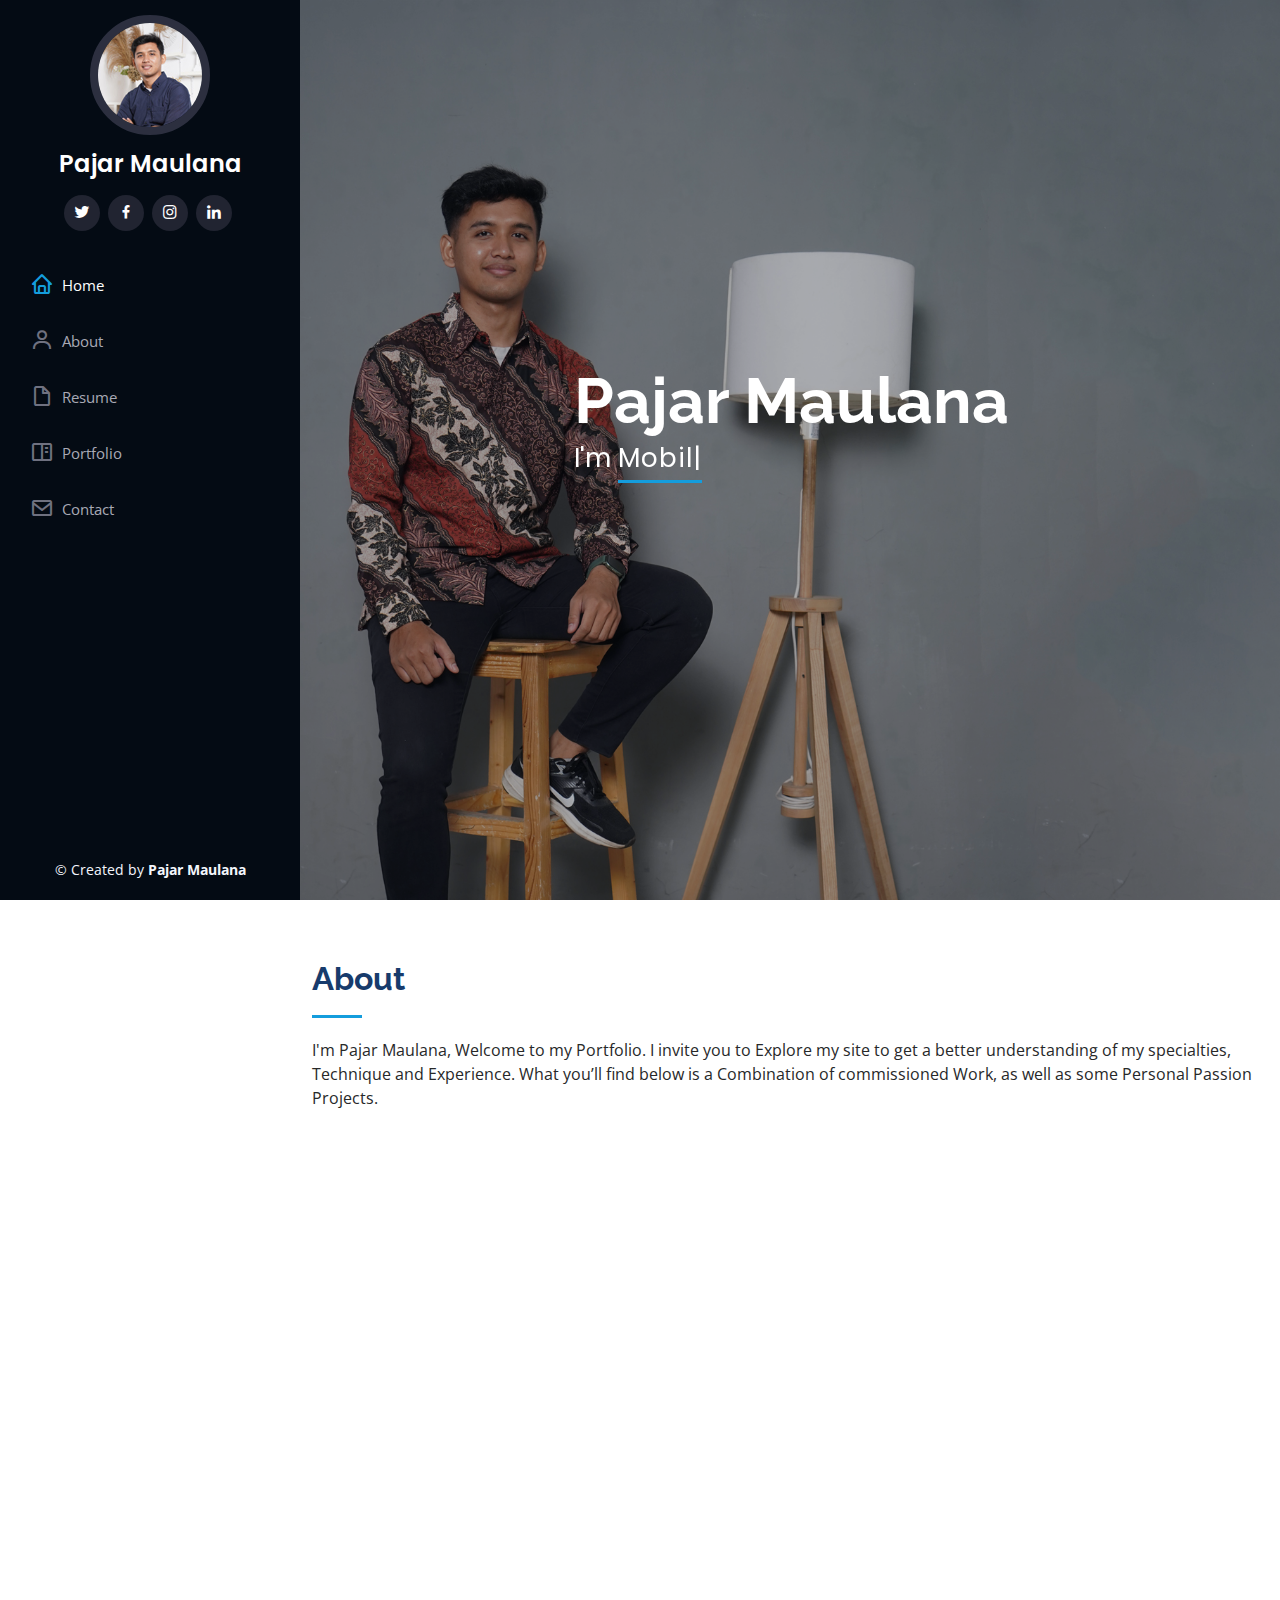
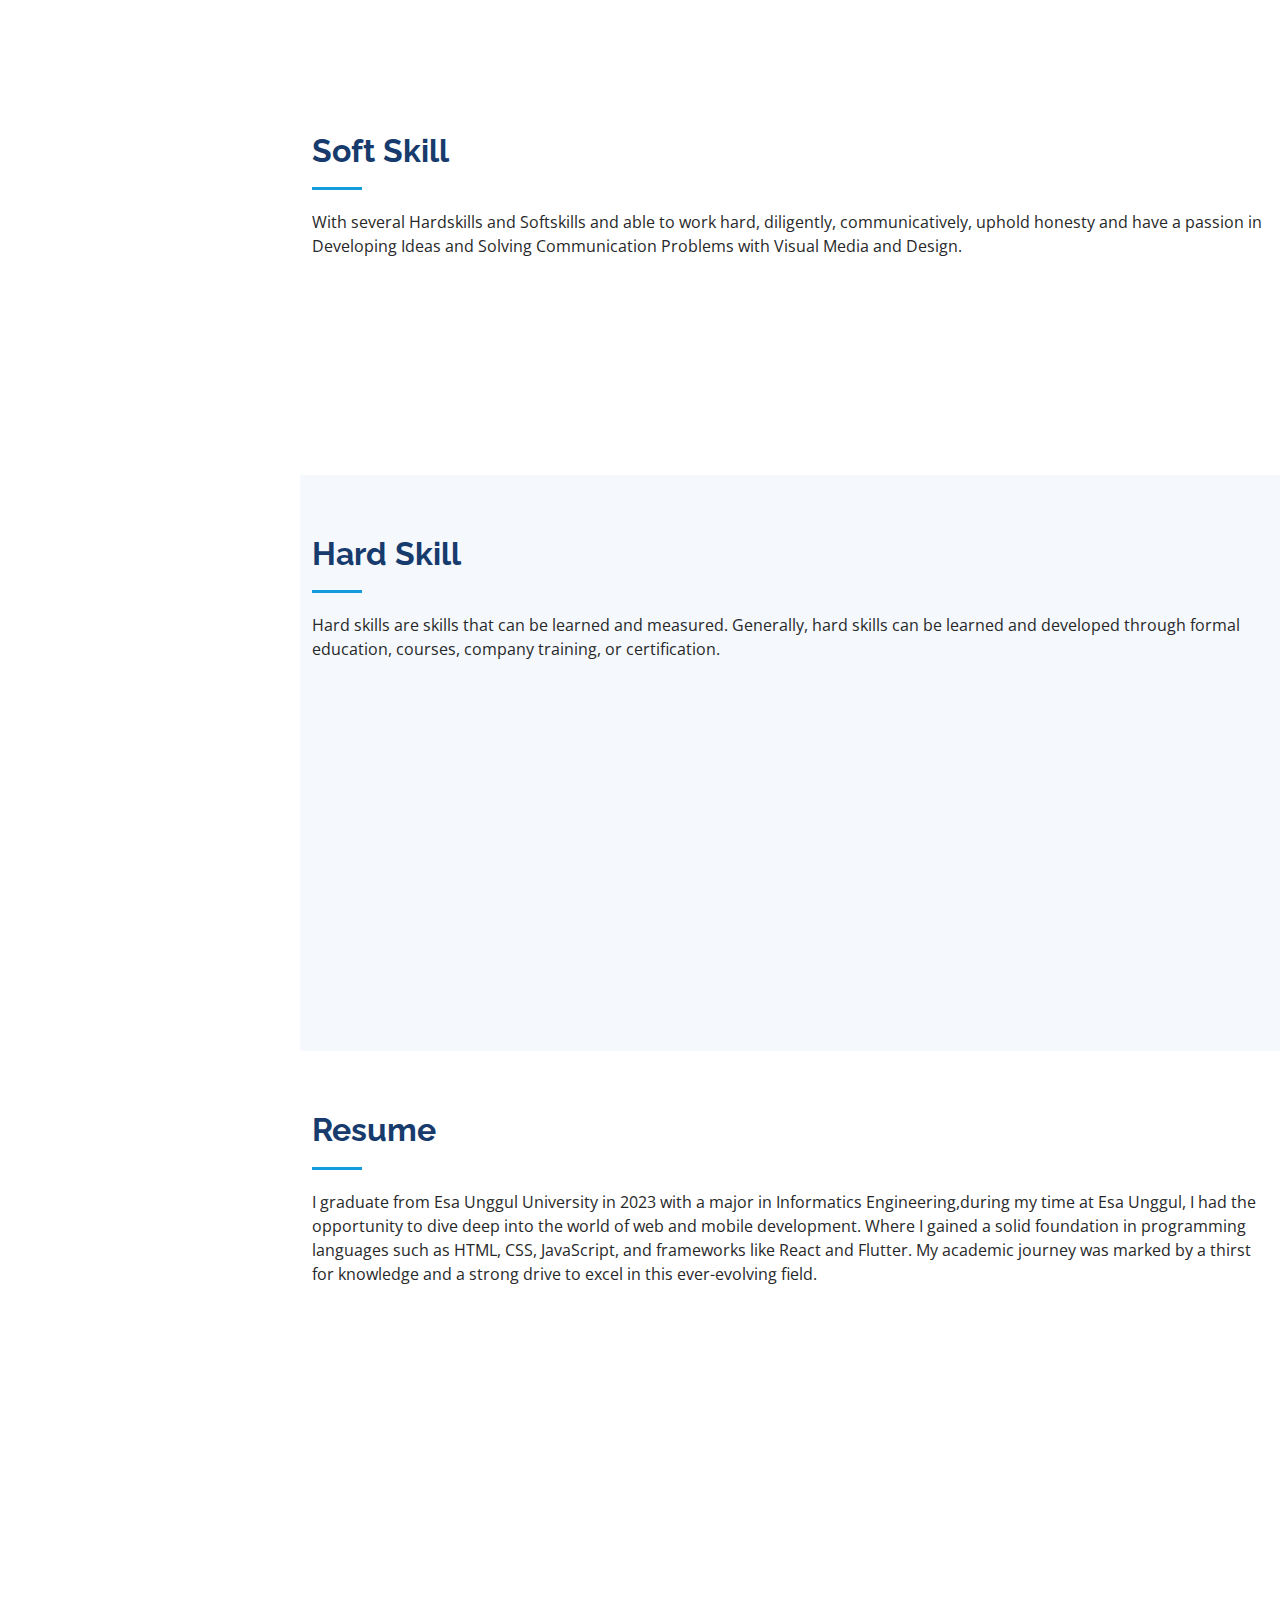
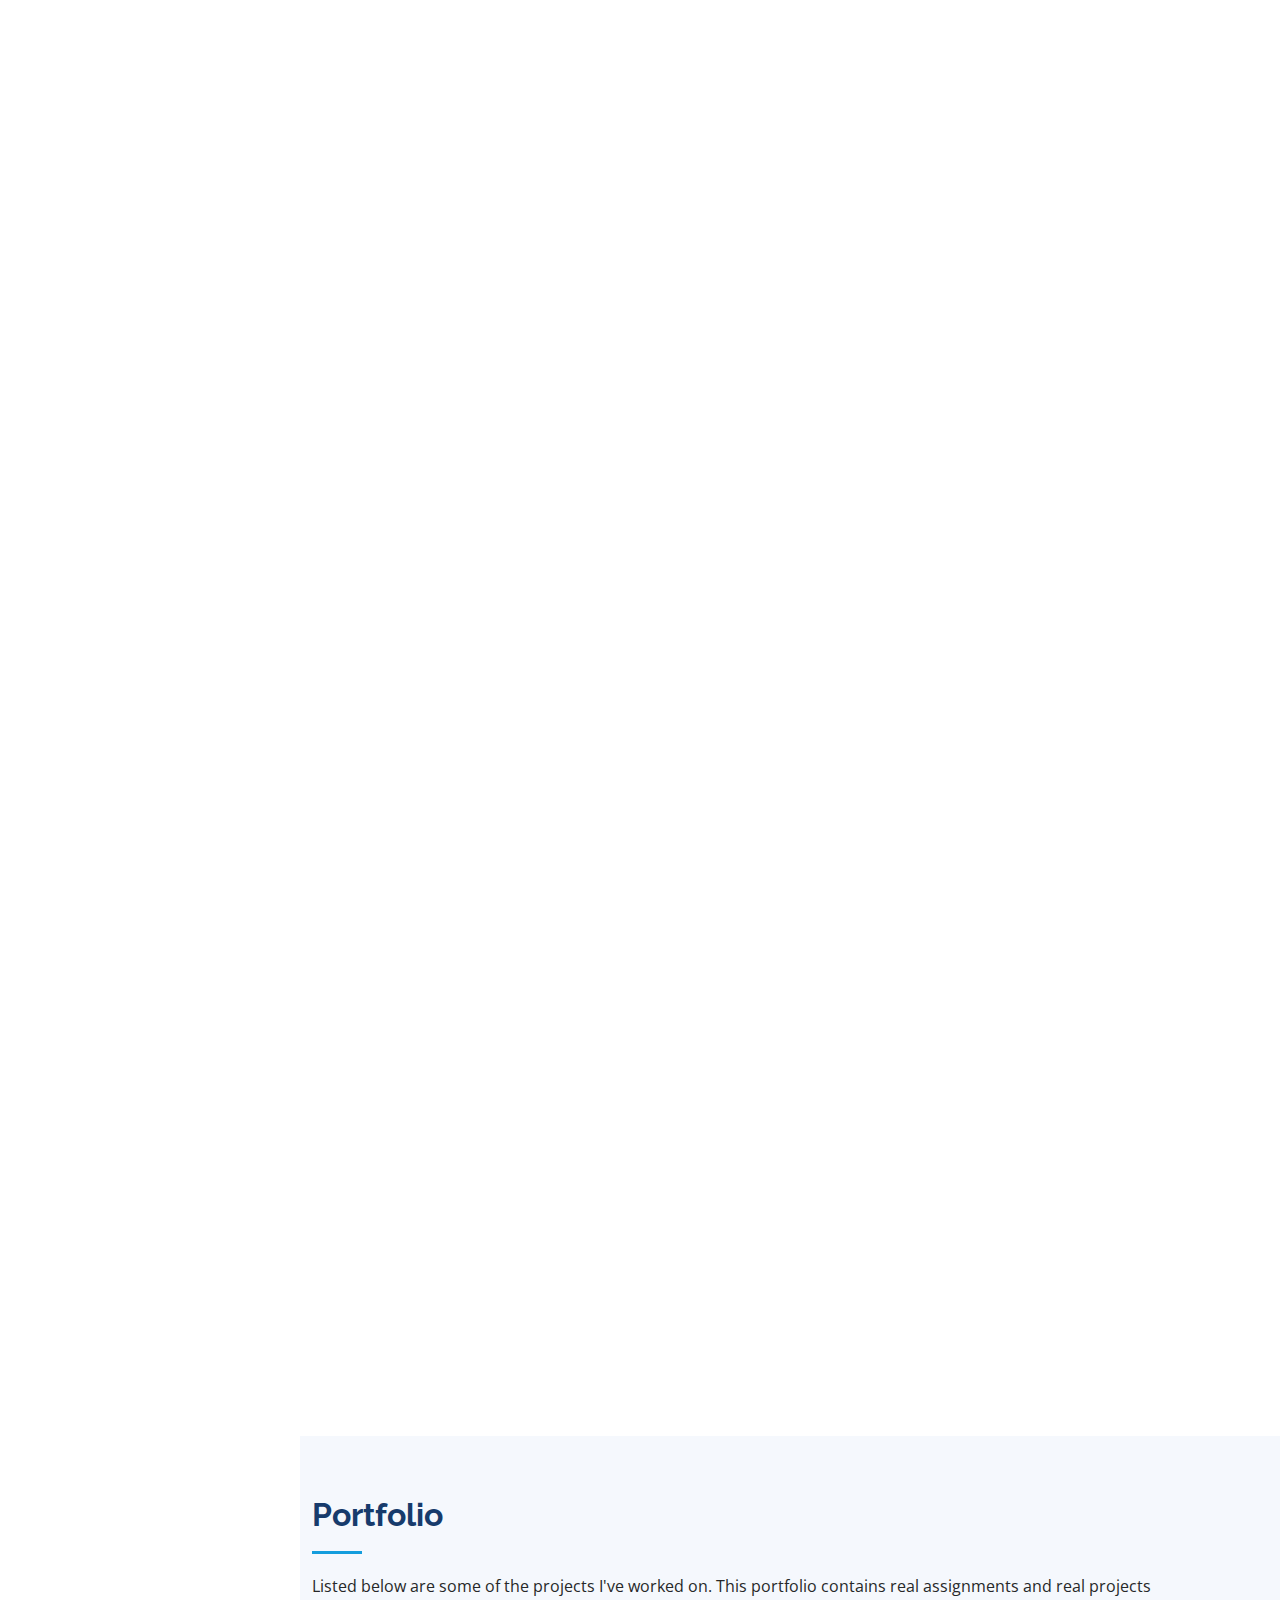
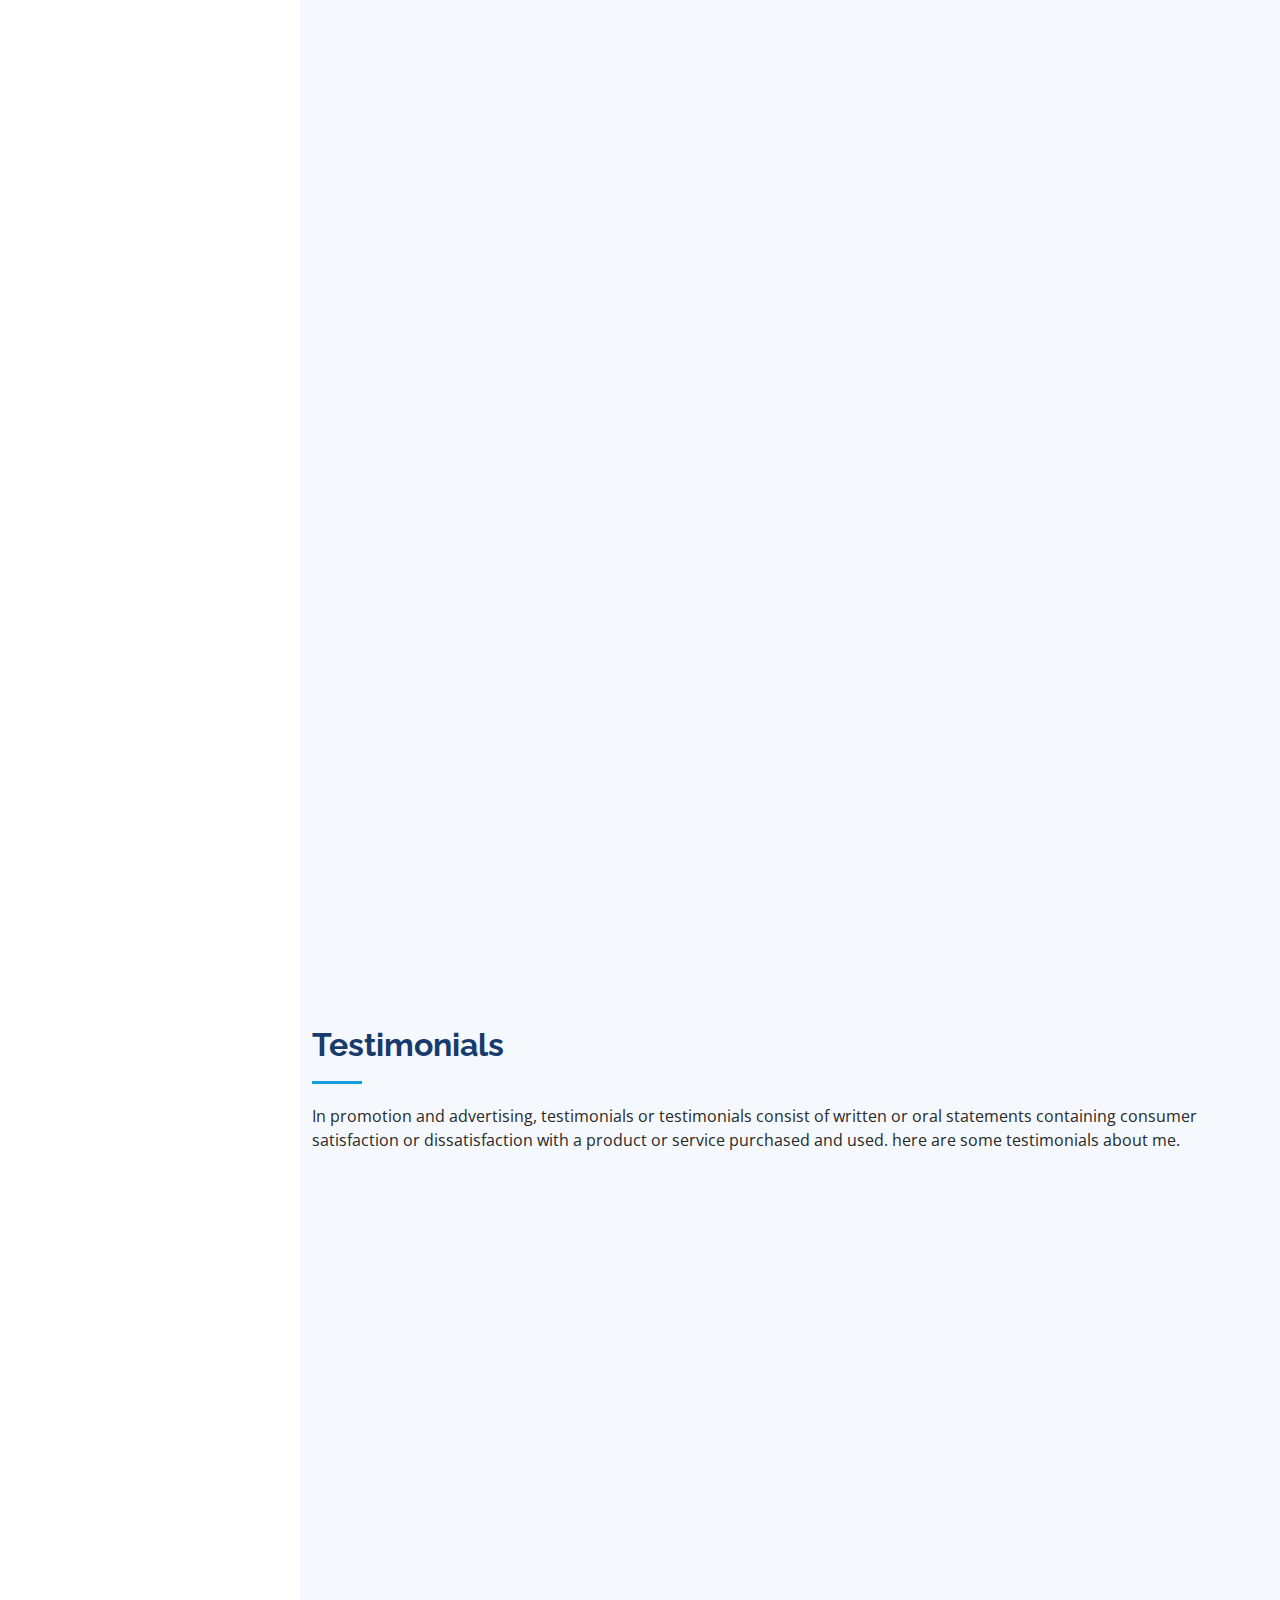
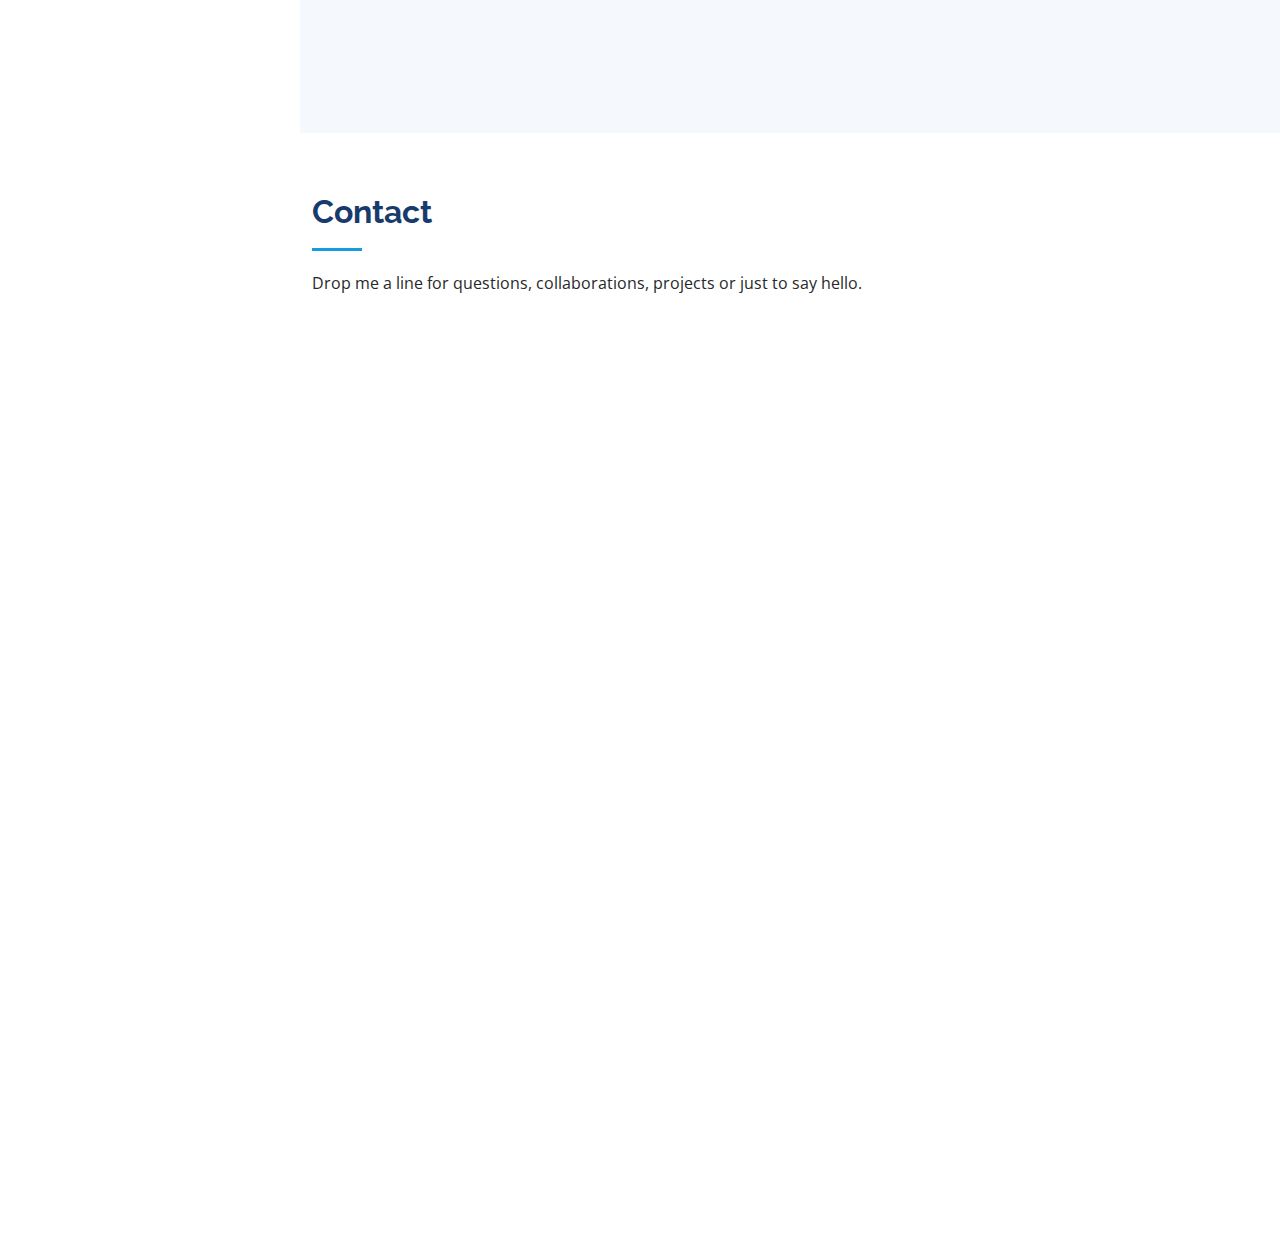
<file: index.html>
<!DOCTYPE html>
<html lang="en">

<head>
  <meta charset="utf-8">
  <meta content="width=device-width, initial-scale=1.0" name="viewport">

  <title>My Portfolio</title>
  <meta content="" name="description">
  <meta content="" name="keywords">

  <!-- Favicons -->
  <link href="assets/img/favicon.png" rel="icon">
  <link href="assets/img/apple-touch-icon.png" rel="apple-touch-icon">

  <!-- Google Fonts -->
  <link
    href="https://fonts.googleapis.com/css?family=Open+Sans:300,300i,400,400i,600,600i,700,700i|Raleway:300,300i,400,400i,500,500i,600,600i,700,700i|Poppins:300,300i,400,400i,500,500i,600,600i,700,700i"
    rel="stylesheet">

  <!-- Vendor CSS Files -->
  <link href="assets/vendor/aos/aos.css" rel="stylesheet">
  <link href="assets/vendor/bootstrap/css/bootstrap.min.css" rel="stylesheet">
  <link href="assets/vendor/bootstrap-icons/bootstrap-icons.css" rel="stylesheet">
  <link href="assets/vendor/boxicons/css/boxicons.min.css" rel="stylesheet">
  <link href="assets/vendor/glightbox/css/glightbox.min.css" rel="stylesheet">
  <link href="assets/vendor/swiper/swiper-bundle.min.css" rel="stylesheet">

  <!-- Template Main CSS File -->
  <link href="assets/css/style.css" rel="stylesheet">

  <!-- =======================================================
  * Template Name: iPortfolio - v3.8.1
  * Template URL: https://bootstrapmade.com/iportfolio-bootstrap-portfolio-websites-template/
  * Author: BootstrapMade.com
  * License: https://bootstrapmade.com/license/
  ======================================================== -->
</head>

<body>

  <!-- ======= Mobile nav toggle button ======= -->
  <i class="bi bi-list mobile-nav-toggle d-xl-none"></i>

  <!-- ======= Header ======= -->
  <header id="header">
    <div class="d-flex flex-column">

      <div class="profile">
        <img src="assets/img/pp.jpg" alt="" class="img-fluid rounded-circle">
        <h1 class="text-light"><a href="index.html">Pajar Maulana</a></h1>
        <div class="social-links mt-3 text-center">
          <a href="https://twitter.com/FajarMaulana19_?s=08" class="twitter"><i class="bx bxl-twitter"></i></a>
          <a href="https://www.facebook.com/fajar.maulana190" class="facebook"><i class="bx bxl-facebook"></i></a>
          <a href="https://www.instagram.com/fajarmaulanaa._" class="instagram"><i class="bx bxl-instagram"></i></a>
          <a href="https://www.linkedin.com/in/fajar-maulana-2773b8246" class="linkedin"><i
              class="bx bxl-linkedin"></i></a>
        </div>
      </div>

      <nav id="navbar" class="nav-menu navbar">
        <ul>
          <li><a href="#hero" class="nav-link scrollto active"><i class="bx bx-home"></i> <span>Home</span></a></li>
          <li><a href="#about" class="nav-link scrollto"><i class="bx bx-user"></i> <span>About</span></a></li>
          <li><a href="#resume" class="nav-link scrollto"><i class="bx bx-file-blank"></i> <span>Resume</span></a></li>
          <li><a href="#portfolio" class="nav-link scrollto"><i class="bx bx-book-content"></i>
              <span>Portfolio</span></a></li>
          <!--  <li><a href="#services" class="nav-link scrollto"><i class="bx bx-server"></i> <span>Services</span></a></li> -->
          <li><a href="#contact" class="nav-link scrollto"><i class="bx bx-envelope"></i> <span>Contact</span></a></li>
        </ul>
      </nav><!-- .nav-menu -->
    </div>
  </header><!-- End Header -->

  <!-- ======= Hero Section ======= -->
  <section id="hero" class="d-flex flex-column justify-content-center align-items-center">
    <div class="hero-container" data-aos="fade-in">
      <h1>Pajar Maulana</h1>
      <p>I'm <span class="typed" data-typed-items="Mobile Developer, Front End Developer"></span></p>
    </div>
  </section><!-- End Hero -->

  <main id="main">

    <!-- ======= About Section ======= -->
    <section id="about" class="about">
      <div class="container">

        <div class="section-title">
          <h2>About</h2>
          <p>I'm Pajar Maulana, Welcome to my Portfolio.
            I invite you to Explore my site to get a better understanding of my specialties, Technique and Experience.
            What you’ll find below is a Combination of commissioned Work, as well as some Personal Passion Projects.</p>
        </div>

        <div class="row">
          <div class="col-lg-4" data-aos="fade-right">
            <img src="assets/img/profile.jpg" class="img-fluid" alt="">
          </div>
          <div class="col-lg-8 pt-4 pt-lg-0 content" data-aos="fade-left">
            <h3>Mobile Developer &amp; Front End Developer.</h3>
            <p class="fst-italic">
              I am a person who has a high enthusiasm for work, has good communication and is quick to learn new things.
              I really like challenges and I have a passion for Mobile Programming using Flutter Framework also Front
              End Web Development.
            </p>
            <div class="row">
              <div class="col-lg-6">
                <ul>
                  <li><i class="bi bi-chevron-right"></i> <strong>Birthday:</strong> <span>19 June 2001</span></li>
                  <li><i class="bi bi-chevron-right"></i> <strong>Website:</strong>
                    <span>https://fajarmaulanaaa.github.io</span>
                  </li>
                  <li><i class="bi bi-chevron-right"></i> <strong>Phone:</strong> <span>+62 85718439371</span></li>
                  <li><i class="bi bi-chevron-right"></i> <strong>City:</strong> <span>South Tangerang City</span></li>
                </ul>
              </div>
              <div class="col-lg-6">
                <ul>
                  <li><i class="bi bi-chevron-right"></i> <strong>Age:</strong> <span>23</span></li>
                  <li><i class="bi bi-chevron-right"></i> <strong>Degree:</strong> <span>Bachelor's Degree Informatics
                      Engineering.  Grade: 3.82</span></li>
                  <li><i class="bi bi-chevron-right"></i> <strong>Email:</strong> <span>maulana19739@gmail.com</span>
                  </li>
                  <li><i class="bi bi-chevron-right"></i> <strong>Freelance:</strong> <span>Available</span></li>
                </ul>
              </div>
            </div>
            <p>
              Throughout my studies, I've had the great fortune to work on some truly inspiring projects, while meeting
              many influential and creative individuals along the way. I believe in working together to create a whole
              that is greater than the sum of its parts. For more information about my experience, portfolio, or how we
              can collaborate on an upcoming project, contact today.
            </p>
          </div>
        </div>

      </div>
    </section><!-- End About Section -->

    <!-- ======= Facts Section ======= -->
    <section id="facts" class="facts">
      <div class="container">

        <div class="section-title">
          <h2>Soft Skill</h2>
          <p>With several Hardskills and Softskills and able to work hard, diligently, communicatively, uphold honesty
            and have a passion in Developing Ideas and Solving Communication Problems with Visual Media and Design.</p>
        </div>

        <div class="row no-gutters">

          <div class="col-lg-3 col-md-6 d-md-flex align-items-md-stretch" data-aos="fade-up">
            <div class="count-box">
              <i class="bi bi-emoji-smile"></i>
              <span data-purecounter-start="0" data-purecounter-end="80" data-purecounter-duration="1"
                class="purecounter"></span>
              <p><strong>Growht Mindset</strong></p>
            </div>
          </div>

          <div class="col-lg-3 col-md-6 d-md-flex align-items-md-stretch" data-aos="fade-up" data-aos-delay="100">
            <div class="count-box">
              <i class="bi bi-journal-richtext"></i>
              <span data-purecounter-start="0" data-purecounter-end="85" data-purecounter-duration="1"
                class="purecounter"></span>
              <p><strong>Problem Solving</strong></p>
            </div>
          </div>

          <div class="col-lg-3 col-md-6 d-md-flex align-items-md-stretch" data-aos="fade-up" data-aos-delay="200">
            <div class="count-box">
              <i class="bi bi-headset"></i>
              <span data-purecounter-start="0" data-purecounter-end="90" data-purecounter-duration="1"
                class="purecounter"></span>
              <p><strong>Hard Workers</strong></p>
            </div>
          </div>

          <div class="col-lg-3 col-md-6 d-md-flex align-items-md-stretch" data-aos="fade-up" data-aos-delay="300">
            <div class="count-box">
              <i class="bi bi-people"></i>
              <span data-purecounter-start="0" data-purecounter-end="80" data-purecounter-duration="1"
                class="purecounter"></span>
              <p><strong>Communication</strong></p>
            </div>
          </div>

        </div>

      </div>
    </section><!-- End Facts Section -->

    <!-- ======= Skills Section ======= -->
    <section id="skills" class="skills section-bg">
      <div class="container">

        <div class="section-title">
          <h2>Hard Skill</h2>
          <p>Hard skills are skills that can be learned and measured. Generally, hard skills can be learned and
            developed through formal education, courses, company training, or certification.</p>
        </div>

        <div class="row skills-content">

          <div class="col-lg-6" data-aos="fade-up">
            <div class="progress">
              <span class="skill">Flutter <i class="val">85%</i></span>
              <div class="progress-bar-wrap">
                <div class="progress-bar" role="progressbar" aria-valuenow="80" aria-valuemin="0" aria-valuemax="100">
                </div>
              </div>
            </div>
            <div class="progress">
              <span class="skill">Next JS <i class="val">75%</i></span>
              <div class="progress-bar-wrap">
                <div class="progress-bar" role="progressbar" aria-valuenow="80" aria-valuemin="0" aria-valuemax="100">
                </div>
              </div>
            </div>

            <div class="progress">
              <span class="skill">HTML <i class="val">80%</i></span>
              <div class="progress-bar-wrap">
                <div class="progress-bar" role="progressbar" aria-valuenow="80" aria-valuemin="0" aria-valuemax="100">
                </div>
              </div>
            </div>

            <div class="progress">
              <span class="skill">CSS <i class="val">80%</i></span>
              <div class="progress-bar-wrap">
                <div class="progress-bar" role="progressbar" aria-valuenow="80" aria-valuemin="0" aria-valuemax="100">
                </div>
              </div>
            </div>

            <div class="progress">
              <span class="skill">Kotlin <i class="val">75%</i></span>
              <div class="progress-bar-wrap">
                <div class="progress-bar" role="progressbar" aria-valuenow="70" aria-valuemin="0" aria-valuemax="100">
                </div>
              </div>
            </div>

          </div>

          <div class="col-lg-6" data-aos="fade-up" data-aos-delay="100">

            <div class="progress">
              <span class="skill">PHP <i class="val">75%</i></span>
              <div class="progress-bar-wrap">
                <div class="progress-bar" role="progressbar" aria-valuenow="75" aria-valuemin="0" aria-valuemax="100">
                </div>
              </div>
            </div>

            <div class="progress">
              <span class="skill">Firebase <i class="val">80%</i></span>
              <div class="progress-bar-wrap">
                <div class="progress-bar" role="progressbar" aria-valuenow="80" aria-valuemin="0" aria-valuemax="100">
                </div>
              </div>
            </div>

            <div class="progress">
              <span class="skill">Consume API <i class="val">80%</i></span>
              <div class="progress-bar-wrap">
                <div class="progress-bar" role="progressbar" aria-valuenow="80" aria-valuemin="0" aria-valuemax="100">
                </div>
              </div>
            </div>

          </div>

        </div>

      </div>
    </section><!-- End Skills Section -->

    <!-- ======= Resume Section ======= -->
    <section id="resume" class="resume">
      <div class="container">

        <div class="section-title">
          <h2>Resume</h2>
          <p>I graduate from Esa Unggul University in 2023 with a major in Informatics Engineering,during my time at Esa
            Unggul, I had the opportunity to dive deep into the world of web and mobile development. Where I gained a
            solid foundation in programming languages such as HTML, CSS, JavaScript, and frameworks like React and
            Flutter. My academic journey was marked by a thirst for knowledge and a strong drive to excel in this
            ever-evolving field.</p>
        </div>

        <div class="row">
          <div class="col-lg-6" data-aos="fade-up">
            <h3 class="resume-title">Sumary</h3>
            <div class="resume-item pb-0">
              <h4>Pajar Maulana</h4>
              <p><em>Adept at bringing all team members together to reach a common goal on time and under budget.
                  Conceptualizing app solutions with the latest technology, design theory, and a large dose of
                  creativity. Committed to viable and easily functional app solutions for clients.</em></p>
              <ul>
                <li>Pondok Jagung, North Serpong, South Tangerang City</li>
                <li>(+62) 85718439371</li>
                <li>maulana19739@gmail.com</li>
              </ul>
            </div>

            <h3 class="resume-title">Formal Education</h3>
            <div class="resume-item">
              <h4>Bachelor of Informatics Engineering</h4>
              <h5>2019 - 2023</h5>
              <p><em>Esa Unggul University</em></p>
              <p>Graduated in 2023 </p>
            </div>
            <div class="resume-item">
              <h4>Vocational School Degree of Computer and Network Engineering</h4>
              <h5>2016 - 2019</h5>
              <p><em>Yadika 5 Voactional School</em></p>
              <p>Graduated in 2019</p>
            </div>
            <h3 class="resume-title">Non Formal Education</h3>
            <div class="resume-item">
              <h4>Flutter Developer</h4>
              <h5>2023</h5>
              <p><em>Edspert.id</em></p>
              <p>Graduated on February 2023.
              </p>
            </div>
            <div class="resume-item">
              <h4>Android Engineering</h4>
              <h5>2022</h5>
              <p><em>Binar Academy</em></p>
              <p>Graduated on July 25 2022 in studying at the Independent Study Program of Kampus Merdeka Batch 2 2022.
              </p>
            </div>
          </div>
          <div class="col-lg-6" data-aos="fade-up" data-aos-delay="100">
            <h3 class="resume-title">Professional Experience</h3>
            <div class="resume-item">
              <h4>Junior IT Developer </h4>
              <h5>October 2022 - June 2024</h5>
              <p><em>PT Indo Emkay, South Tangerang City </em></p>
              <ul>
                <li>Build company applications using Flutter , Next Js Framework </li>
                <li>Solid knowledge in information system and communication network maintenance, installation,
                  troubleshooting, administrative support, and user management.</li>
              </ul>
            </div>
            <div class="resume-item">
              <h4>
                ICStar Hackathon 2022 Participants </h4>
              <h5>October 2022 - December 2022</h5>
              <p><em>ONE INDONESIA </em></p>
              <ul>
                <li>Build automatic system with Ui Path </li>
               
              </ul>
            </div>
            <div class="resume-item">
              <h4>IT Support </h4>
              <h5>January 2018 - March 2018</h5>
              <p><em>Finel Computer, Jakarta </em></p>
              <ul>
                <li>Installing operating system software and applications such as Windows, Linux, Microsoft Office,
                  Adobe, Corel Draw, and others </li>
                <li>Perform computer assembly and hardware repairs such as keyboards, upgrade RAM, replace hard drives.
                </li>
                <li>Make cross or straight lan network cables and configure wifi networks using Mikrotik Routers.</li>
                <li>Service Computer, Laptop and Printer Repair Services</li>
                <li>Manage online stores at Tokopedia, Shopee, and Bukalapak</li>
              </ul>
            </div>
            <!-- <div class="resume-item">
              <h4>Admin Staff</h4>
              <h5>2019 - 2021</h5>
              <p><em>Hobby Aquarium, South Tangerang City</em></p>
              <ul>
                <li>Developed marketing programs (logos, brochures,infographics, presentations, and advertisements).
                </li>
                <li>Manage E Commerce and Digital Marketing</li>
                <li>Evaluated and Analyzed Performance</li>
                <li>Serving Buyers</li>
              </ul>
            </div> -->
            <h3 class="resume-title">Certificates</h3>
            <div class="resume-item">
              <h4>Flutter Developer </h4>
              <h5>2023</h5>
              <p><em><a href="https://drive.google.com/file/d/1KopT_8p_hCrVrvw-9FWCNCCftsSsV6e8/view?usp=drive_link">Edspert.id
                    </a></em></p>
            </div>
            <div class="resume-item">
              <h4>Android Engineering </h4>
              <h5>2022</h5>
              <p><em><a href="https://drive.google.com/file/d/1hyan_NLLwmoHeeKqiQdmpLjcrov3vy9y/view">Binar
                    Academy</a></em></p>
            </div>
            <div class="resume-item">
              <h4>Cyber Security </h4>
              <h5>2022</h5>
              <p><em><a href="https://drive.google.com/file/d/1Ud6Eqp4SbTwRQzUfPtUU3kwwMWbvl_VE/view?usp=sharing">Coding
                    Studio</a></em></p>
            </div>
            <div class="resume-item">
              <h4>IOT & Technopreneurship </h4>
              <h5>2019</h5>
              <p><em><a href="https://drive.google.com/file/d/13IWZy-ZKmszo6nuzEWHCuRONyMsmsuNZ/view?usp=sharing">Esa
                    Unggul University</a></em></p>
            </div>
            <div class="resume-item">
              <h4>Best Non Academic Graduates </h4>
              <h5>2019</h5>
              <p><em><a href="https://drive.google.com/file/d/1W1x3DXXBlW5HuJQ77fNuQ4u8O-2GaF0w/view?usp=sharing">Yadika
                    5 Vocational School</a></em></p>
            </div>
          </div>
        </div>

      </div>
    </section><!-- End Resume Section -->

    <!-- ======= Portfolio Section ======= -->
    <section id="portfolio" class="portfolio section-bg">
      <div class="container">

        <div class="section-title">
          <h2>Portfolio</h2>
          <p>Listed below are some of the projects I've worked on. This portfolio contains real assignments and real
            projects</p>
        </div>

        <div class="row" data-aos="fade-up">
          <div class="col-lg-12 d-flex justify-content-center">
            <ul id="portfolio-flters">
              <li data-filter="*" class="filter-active">All</li>
              <li data-filter=".filter-app">App</li>
              <li data-filter=".filter-card">Design</li>
              <li data-filter=".filter-web">Web</li>
            </ul>
          </div>
        </div>

        <div class="row portfolio-container" data-aos="fade-up" data-aos-delay="100">

          <div class="col-lg-4 col-md-6 portfolio-item filter-web">
            <div class="portfolio-wrap">
              <img src="assets/img/portfolio/emkay/landing-page-emkay/landing-page-emkay.jpg" class="img-fluid" alt="">
              <div class="portfolio-links">
                <a href="assets/img/portfolio/emkay/landing-page-emkay/landing-page-emkay.jpg" data-gallery="portfolioGallery"
                  class="portfolio-lightbox" title="Landing Page emkay.id"><i class="bx bx-plus"></i></a>
                <a href="portfolio-landingpage-emkay.html" title="More Details"><i class="bx bx-link"></i></a>
              </div>
            </div>
          </div>

          <div class="col-lg-4 col-md-6 portfolio-item filter-web">
            <div class="portfolio-wrap">
              <img src="assets/img/portfolio/emkay/ecommerce/e-commerce-website.jpg" class="img-fluid" alt="">
              <div class="portfolio-links">
                <a href="assets/img/portfolio/emkay/ecommerce/e-commerce-website.jpg" data-gallery="portfolioGallery"
                  class="portfolio-lightbox" title="Official Online Shop of Emkay.id"><i class="bx bx-plus"></i></a>
                <a href="portfolio-shop-emkay.html" title="More Details"><i class="bx bx-link"></i></a>
              </div>
            </div>
          </div>

          <div class="col-lg-4 col-md-6 portfolio-item filter-app">
            <div class="portfolio-wrap">
              <img src="assets/img/portfolio/emkay/figma/ksi.jpg" class="img-fluid" alt="">
              <div class="portfolio-links">
                <a href="assets/img/portfolio/emkay/figma/ksi.jpg" data-gallery="portfolioGallery"
                  class="portfolio-lightbox" title="Key Sales Indicator UI"><i class="bx bx-plus"></i></a>
                <a href="portfolio-figma-ksi.html" title="More Details"><i class="bx bx-link"></i></a>
              </div>
            </div>
          </div>
          <div class="col-lg-4 col-md-6 portfolio-item filter-app">
            <div class="portfolio-wrap">
              <img src="assets/img/portfolio/emkay/mobile/emkay-app.jpg" class="img-fluid" alt="">
              <div class="portfolio-links">
                <a href="assets/img/portfolio/emkay/mobile/emkay-app.jpg" data-gallery="portfolioGallery"
                  class="portfolio-lightbox" title="Key Sales Indicator UI"><i class="bx bx-plus"></i></a>
                <a href="portfolio-emkay-app.html" title="More Details"><i class="bx bx-link"></i></a>
              </div>
            </div>
          </div>

          <div class="col-lg-4 col-md-6 portfolio-item filter-app">
            <div class="portfolio-wrap">
              <img src="assets/img/portfolio/1.png" class="img-fluid" alt="">
              <div class="portfolio-links">
                <a href="assets/img/portfolio/1.png" data-gallery="portfolioGallery" class="portfolio-lightbox"
                  title="Second Hand Application"><i class="bx bx-plus"></i></a>
                <a href="portfolio-details.html" title="More Details"><i class="bx bx-link"></i></a>
              </div>
            </div>
          </div>

          <div class="col-lg-4 col-md-6 portfolio-item filter-web">
            <div class="portfolio-wrap">
              <img src="assets/img/portfolio/img/1.png" class="img-fluid" alt="">
              <div class="portfolio-links">
                <a href="assets/img/portfolio/img/1.png" data-gallery="portfolioGallery" class="portfolio-lightbox"
                  title="My Portfolio Website"><i class="bx bx-plus"></i></a>
                <a href="portfolio-details2.html" title="More Details"><i class="bx bx-link"></i></a>
              </div>
            </div>
          </div>

          <div class="col-lg-4 col-md-6 portfolio-item filter-app">
            <div class="portfolio-wrap">
              <img src="assets/img/portfolio/img2/1.jpg" class="img-fluid" alt="">
              <div class="portfolio-links">
                <a href="assets/img/portfolio/img2/1.jpg" data-gallery="portfolioGallery" class="portfolio-lightbox"
                  title="Application Listing Movie"><i class="bx bx-plus"></i></a>
                <a href="portfolio-details3.html" title="More Details"><i class="bx bx-link"></i></a>
              </div>
            </div>
          </div>

          <div class="col-lg-4 col-md-6 portfolio-item filter-card">
            <div class="portfolio-wrap">
              <img src="assets/img/portfolio/img3/1.jpg" class="img-fluid" alt="">
              <div class="portfolio-links">
                <a href="assets/img/portfolio/img3/1.jpg" data-gallery="portfolioGallery" class="portfolio-lightbox"
                  title="Lebel Deisgn"><i class="bx bx-plus"></i></a>
                <a href="portfolio-details4.html" title="More Details"><i class="bx bx-link"></i></a>
              </div>
            </div>
          </div>

          <div class="col-lg-4 col-md-6 portfolio-item filter-card">
            <div class="portfolio-wrap">
              <img src="assets/img/portfolio/img3/4.jpg" class="img-fluid" alt="">
              <div class="portfolio-links">
                <a href="assets/img/portfolio/img3/4.jpg" data-gallery="portfolioGallery" class="portfolio-lightbox"
                  title="Banner Design"><i class="bx bx-plus"></i></a>
                <a href="portfolio-details5.html" title="More Details"><i class="bx bx-link"></i></a>
              </div>
            </div>
          </div>

          <div class="col-lg-4 col-md-6 portfolio-item filter-card">
            <div class="portfolio-wrap">
              <img src="assets/img/portfolio/img3/7.jpg" class="img-fluid" alt="">
              <div class="portfolio-links">
                <a href="assets/img/portfolio/img3/7.jpg" data-gallery="portfolioGallery" class="portfolio-lightbox"
                  title="Banner Design"><i class="bx bx-plus"></i></a>
                <a href="portfolio-details6.html" title="More Details"><i class="bx bx-link"></i></a>
              </div>
            </div>
          </div>

          <!-- <div class="col-lg-4 col-md-6 portfolio-item filter-card">
            <div class="portfolio-wrap">
              <img src="assets/img/portfolio/portfolio-7.jpg" class="img-fluid" alt="">
              <div class="portfolio-links">
                <a href="assets/img/portfolio/portfolio-7.jpg" data-gallery="portfolioGallery" class="portfolio-lightbox" title="Card 1"><i class="bx bx-plus"></i></a>
                <a href="portfolio-details.html" title="More Details"><i class="bx bx-link"></i></a>
              </div>
            </div>
          </div>

          <div class="col-lg-4 col-md-6 portfolio-item filter-card">
            <div class="portfolio-wrap">
              <img src="assets/img/portfolio/portfolio-8.jpg" class="img-fluid" alt="">
              <div class="portfolio-links">
                <a href="assets/img/portfolio/portfolio-8.jpg" data-gallery="portfolioGallery" class="portfolio-lightbox" title="Card 3"><i class="bx bx-plus"></i></a>
                <a href="portfolio-details.html" title="More Details"><i class="bx bx-link"></i></a>
              </div>
            </div>
          </div>

          <div class="col-lg-4 col-md-6 portfolio-item filter-web">
            <div class="portfolio-wrap">
              <img src="assets/img/portfolio/portfolio-9.jpg" class="img-fluid" alt="">
              <div class="portfolio-links">
                <a href="assets/img/portfolio/portfolio-9.jpg" data-gallery="portfolioGallery" class="portfolio-lightbox" title="Web 3"><i class="bx bx-plus"></i></a>
                <a href="portfolio-details.html" title="More Details"><i class="bx bx-link"></i></a>
              </div>
            </div>
          </div> -->

        </div>

      </div>
    </section><!-- End Portfolio Section -->

    <!-- ======= Services Section ======= -->
    <!-- <section id="services" class="services">
      <div class="container">

        <div class="section-title">
          <h2>Services</h2>
          <p>Magnam dolores commodi suscipit. Necessitatibus eius consequatur ex aliquid fuga eum quidem. Sit sint consectetur velit. Quisquam quos quisquam cupiditate. Et nemo qui impedit suscipit alias ea. Quia fugiat sit in iste officiis commodi quidem hic quas.</p>
        </div>

        <div class="row">
          <div class="col-lg-4 col-md-6 icon-box" data-aos="fade-up">
            <div class="icon"><i class="bi bi-briefcase"></i></div>
            <h4 class="title"><a href="">Lorem Ipsum</a></h4>
            <p class="description">Voluptatum deleniti atque corrupti quos dolores et quas molestias excepturi sint occaecati cupiditate non provident</p>
          </div>
          <div class="col-lg-4 col-md-6 icon-box" data-aos="fade-up" data-aos-delay="100">
            <div class="icon"><i class="bi bi-card-checklist"></i></div>
            <h4 class="title"><a href="">Dolor Sitema</a></h4>
            <p class="description">Minim veniam, quis nostrud exercitation ullamco laboris nisi ut aliquip ex ea commodo consequat tarad limino ata</p>
          </div>
          <div class="col-lg-4 col-md-6 icon-box" data-aos="fade-up" data-aos-delay="200">
            <div class="icon"><i class="bi bi-bar-chart"></i></div>
            <h4 class="title"><a href="">Sed ut perspiciatis</a></h4>
            <p class="description">Duis aute irure dolor in reprehenderit in voluptate velit esse cillum dolore eu fugiat nulla pariatur</p>
          </div>
          <div class="col-lg-4 col-md-6 icon-box" data-aos="fade-up" data-aos-delay="300">
            <div class="icon"><i class="bi bi-binoculars"></i></div>
            <h4 class="title"><a href="">Magni Dolores</a></h4>
            <p class="description">Excepteur sint occaecat cupidatat non proident, sunt in culpa qui officia deserunt mollit anim id est laborum</p>
          </div>
          <div class="col-lg-4 col-md-6 icon-box" data-aos="fade-up" data-aos-delay="400">
            <div class="icon"><i class="bi bi-brightness-high"></i></div>
            <h4 class="title"><a href="">Nemo Enim</a></h4>
            <p class="description">At vero eos et accusamus et iusto odio dignissimos ducimus qui blanditiis praesentium voluptatum deleniti atque</p>
          </div>
          <div class="col-lg-4 col-md-6 icon-box" data-aos="fade-up" data-aos-delay="500">
            <div class="icon"><i class="bi bi-calendar4-week"></i></div>
            <h4 class="title"><a href="">Eiusmod Tempor</a></h4>
            <p class="description">Et harum quidem rerum facilis est et expedita distinctio. Nam libero tempore, cum soluta nobis est eligendi</p>
          </div>
        </div>

      </div>
    </section><!-- End Services Section -->

    <!-- ======= Testimonials Section ======= -->
    <section id="testimonials" class="testimonials section-bg">
      <div class="container">

        <div class="section-title">
          <h2>Testimonials</h2>
          <p>In promotion and advertising, testimonials or testimonials consist of written or oral statements containing
            consumer satisfaction or dissatisfaction with a product or service purchased and used. here are some
            testimonials about me.</p>
        </div>

        <div class="testimonials-slider swiper" data-aos="fade-up" data-aos-delay="100">
          <div class="swiper-wrapper">

            <div class="swiper-slide">
              <div class="testimonial-item" data-aos="fade-up">
                <p>
                  <i class="bx bxs-quote-alt-left quote-icon-left"></i>
                  Fajar Maulana is a person who has the will and ability to learn, is easy to direct and has an open
                  perspective. Very wise in accepting criticism and elaborating with his capacity.
                  <i class="bx bxs-quote-alt-right quote-icon-right"></i>
                </p>
                <img src="assets/img/testimonials/papi.jpg" class="testimonial-img" alt="">
                <h3>Fauzan Ghozali</h3>
                <h4>Teacher &amp; Master of Ceremony</h4>
              </div>
            </div> <!-- End testimonial item

            <!-- <div class="swiper-slide">
              <div class="testimonial-item" data-aos="fade-up" data-aos-delay="100">
                <p>
                  <i class="bx bxs-quote-alt-left quote-icon-left"></i>
                  Export tempor illum tamen malis malis eram quae irure esse labore quem cillum quid cillum eram malis quorum velit fore eram velit sunt aliqua noster fugiat irure amet legam anim culpa.
                  <i class="bx bxs-quote-alt-right quote-icon-right"></i>
                </p>
                <img src="assets/img/testimonials/carmen.jpg" class="testimonial-img" alt="">
                <h3>Carmenita</h3>
                <h4>Student</h4>
              </div>
            </div> --><!-- End testimonial item -->

            <div class="swiper-slide">
              <div class="testimonial-item" data-aos="fade-up" data-aos-delay="200">
                <p>
                  <i class="bx bxs-quote-alt-left quote-icon-left"></i>
                  Quite creative, initiative, has a pleasant sense of cooperation and accepts for suggestion.
                  <i class="bx bxs-quote-alt-right quote-icon-right"></i>
                </p>
                <img src="assets/img/testimonials/mega.jpg" class="testimonial-img" alt="">
                <h3>Megha Lestari</h3>
                <h4>Master of Ceremony</h4>
              </div>
            </div> <!-- End testimonial item -->

            <div class="swiper-slide">
              <div class="testimonial-item" data-aos="fade-up" data-aos-delay="300">
                <p>
                  <i class="bx bxs-quote-alt-left quote-icon-left"></i>
                  Pajar is someone with high spirits who is able to work in groups and likes to help other friends
                  <i class="bx bxs-quote-alt-right quote-icon-right"></i>
                </p>
                <img src="assets/img/testimonials/wido.jpg" class="testimonial-img" alt="">
                <h3>Wido Wahyudi</h3>
                <h4>Student</h4>
              </div>
            </div>
            <!-- End testimonial item -->

            <div class="swiper-slide">
              <div class="testimonial-item" data-aos="fade-up" data-aos-delay="400">
                <p>
                  <i class="bx bxs-quote-alt-left quote-icon-left"></i>
                  His expertise in designing a design that fits the concept as well as the ability to work with the team
                  adds to his value, his sense of responsibility and discipline is able to make all job desks run well,
                  in accordance with the agreed rhythm and targets, I like him.
                  <i class="bx bxs-quote-alt-right quote-icon-right"></i>
                </p>
                <img src="assets/img/testimonials/oji.jpg" class="testimonial-img" alt="">
                <h3>Fachrurozi</h3>
                <h4>Student &amp; Event Manager</h4>
              </div>
            </div>
            <!-- End testimonial item -->

          </div>
          <div class="swiper-pagination"></div>
        </div>

      </div>
    </section>
    <!-- End Testimonials Section -->

    <!-- ======= Contact Section ======= -->
    <section id="contact" class="contact">
      <div class="container">

        <div class="section-title">
          <h2>Contact</h2>
          <p>Drop me a line for questions, collaborations, projects or just to say hello.</p>
        </div>

        <div class="row" data-aos="fade-in">

          <div class="col-lg-5 d-flex align-items-stretch">
            <div class="info">
              <div class="address">
                <i class="bi bi-geo-alt"></i>
                <h4>Location:</h4>
                <p>Pondok Jagung, North Serpong, South Tangerang City</p>
              </div>

              <div class="email">
                <i class="bi bi-envelope"></i>
                <h4>Email:</h4>
                <p>Maulana19739@gmail.com</p>
              </div>

              <div class="phone">
                <i class="bi bi-phone"></i>
                <h4>Call:</h4>
                <p>+62 85718439371</p>
              </div>

              <iframe
                src="https://www.google.com/maps/embed?pb=!1m18!1m12!1m3!1d31727.873763222535!2d106.61475497910155!3d-6.265805099999993!2m3!1f0!2f0!3f0!3m2!1i1024!2i768!4f13.1!3m3!1m2!1s0x2e69fb75a8450867%3A0x19fa225d3c0ad7db!2sBSD%20City!5e0!3m2!1sid!2sid!4v1660192564264!5m2!1sid!2sid"
                width="600" height="450" style="border:0;" allowfullscreen="" loading="lazy"
                referrerpolicy="no-referrer-when-downgrade"></iframe>
            </div>

          </div>

          <div class="col-lg-7 mt-5 mt-lg-0 d-flex align-items-stretch">
            <form action="https://formsubmit.co/maulana19739@gmail.com" method="post" role="form"
              class="php-email-form">
              <div class="row">
                <div class="form-group col-md-6">
                  <label for="name">Your Name</label>
                  <input type="text" name="name" class="form-control" id="name" required>
                </div>
                <div class="form-group col-md-6">
                  <label for="name">Your Email</label>
                  <input type="email" class="form-control" name="email" id="email" required>
                </div>
              </div>
              <div class="form-group">
                <label for="name">Subject</label>
                <input type="text" class="form-control" name="subject" id="subject" required>
              </div>
              <div class="form-group">
                <label for="name">Message</label>
                <textarea class="form-control" name="message" rows="10" required></textarea>
              </div>
              <div class="my-3">
                <div class="loading">Loading</div>
                <div class="error-message"></div>
                <div class="sent-message">Your message has been sent. Thank you!</div>
              </div>
              <div class="text-center"><button type="submit">Send Message</button></div>
            </form>
          </div>

        </div>

      </div>
    </section><!-- End Contact Section -->

  </main><!-- End #main -->

  <!-- ======= Footer ======= -->
  <footer id="footer">
    <div class="container">
      <div class="copyright">
        &copy; Created by <strong><span>Pajar Maulana</span></strong>
      </div>
      <div class="credits">
        <!-- All the links in the footer should remain intact. -->
        <!-- You can delete the links only if you purchased the pro version. -->
        <!-- Licensing information: https://bootstrapmade.com/license/ -->
        <!-- Purchase the pro version with working PHP/AJAX contact form: https://bootstrapmade.com/iportfolio-bootstrap-portfolio-websites-template/ -->
        <!-- Created by <a href="https://bootstrapmade.com/">BootstrapMade</a> -->
      </div>
    </div>
  </footer><!-- End  Footer -->

  <a href="#" class="back-to-top d-flex align-items-center justify-content-center"><i
      class="bi bi-arrow-up-short"></i></a>

  <!-- Vendor JS Files -->
  <script src="assets/vendor/purecounter/purecounter_vanilla.js"></script>
  <script src="assets/vendor/aos/aos.js"></script>
  <script src="assets/vendor/bootstrap/js/bootstrap.bundle.min.js"></script>
  <script src="assets/vendor/glightbox/js/glightbox.min.js"></script>
  <script src="assets/vendor/isotope-layout/isotope.pkgd.min.js"></script>
  <script src="assets/vendor/swiper/swiper-bundle.min.js"></script>
  <script src="assets/vendor/typed.js/typed.min.js"></script>
  <script src="assets/vendor/waypoints/noframework.waypoints.js"></script>
  <script src="assets/vendor/php-email-form/validate.js"></script>

  <!-- Template Main JS File -->
  <script src="assets/js/main.js"></script>

</body>

</html>
</file>
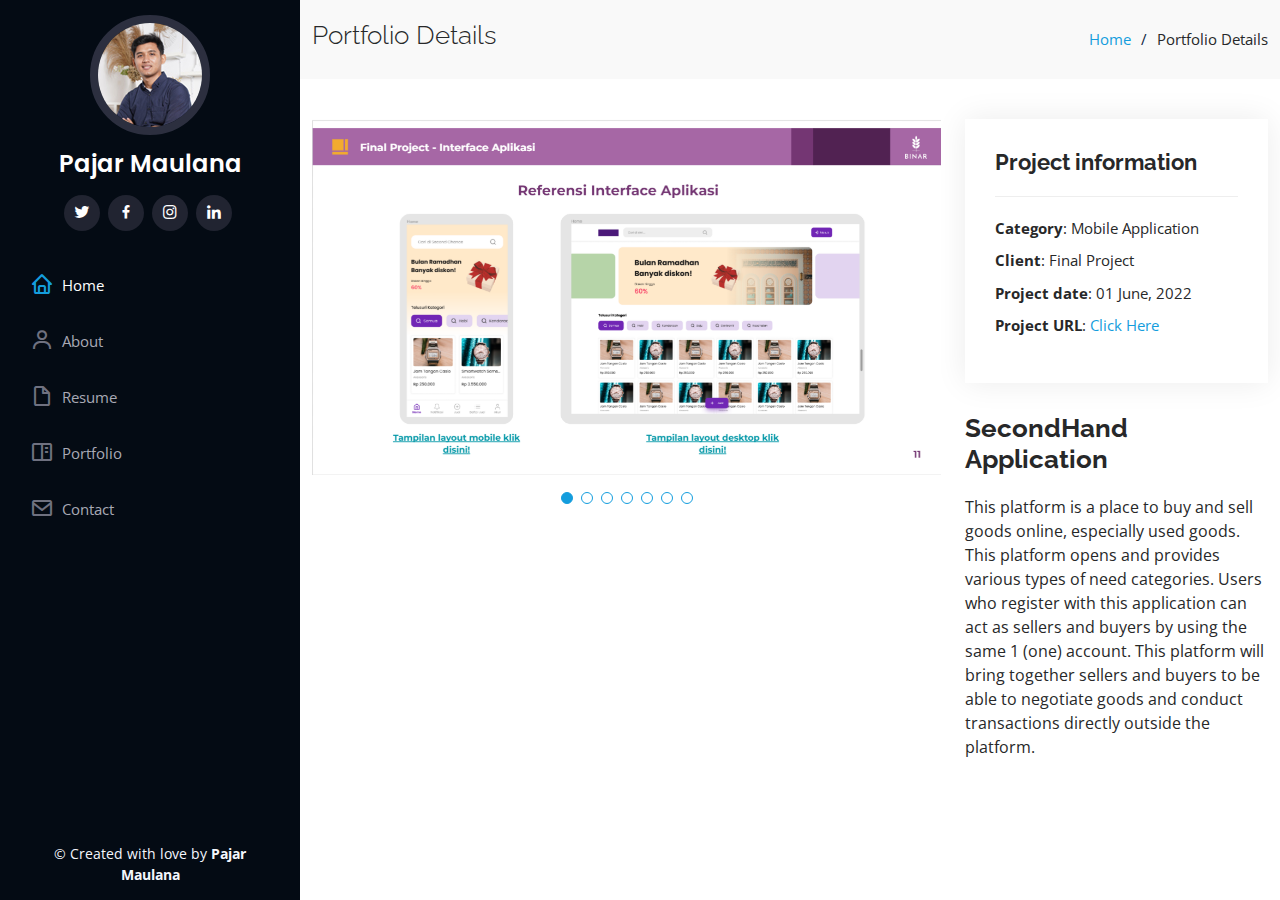
<file: portfolio-details.html>
<!DOCTYPE html>
<html lang="en">

<head>
  <meta charset="utf-8">
  <meta content="width=device-width, initial-scale=1.0" name="viewport">

  <title>Portfolio Details</title>
  <meta content="" name="description">
  <meta content="" name="keywords">

  <!-- Favicons -->
  <link href="assets/img/favicon.png" rel="icon">
  <link href="assets/img/apple-touch-icon.png" rel="apple-touch-icon">

  <!-- Google Fonts -->
  <link
    href="https://fonts.googleapis.com/css?family=Open+Sans:300,300i,400,400i,600,600i,700,700i|Raleway:300,300i,400,400i,500,500i,600,600i,700,700i|Poppins:300,300i,400,400i,500,500i,600,600i,700,700i"
    rel="stylesheet">

  <!-- Vendor CSS Files -->
  <link href="assets/vendor/aos/aos.css" rel="stylesheet">
  <link href="assets/vendor/bootstrap/css/bootstrap.min.css" rel="stylesheet">
  <link href="assets/vendor/bootstrap-icons/bootstrap-icons.css" rel="stylesheet">
  <link href="assets/vendor/boxicons/css/boxicons.min.css" rel="stylesheet">
  <link href="assets/vendor/glightbox/css/glightbox.min.css" rel="stylesheet">
  <link href="assets/vendor/swiper/swiper-bundle.min.css" rel="stylesheet">

  <!-- Template Main CSS File -->
  <link href="assets/css/style.css" rel="stylesheet">

  <!-- =======================================================
  * Template Name: iPortfolio - v3.8.1
  * Template URL: https://bootstrapmade.com/iportfolio-bootstrap-portfolio-websites-template/
  * Author: BootstrapMade.com
  * License: https://bootstrapmade.com/license/
  ======================================================== -->
</head>

<body>

  <!-- ======= Mobile nav toggle button ======= -->
  <i class="bi bi-list mobile-nav-toggle d-xl-none"></i>

  <!-- ======= Header ======= -->
  <header id="header">
    <div class="d-flex flex-column">

      <div class="profile">
        <img src="assets/img/pp.jpg" alt="" class="img-fluid rounded-circle">
        <h1 class="text-light"><a href="index.html">Pajar Maulana</a></h1>
        <div class="social-links mt-3 text-center">
          <a href="https://twitter.com/FajarMaulana19_?s=08" class="twitter"><i class="bx bxl-twitter"></i></a>
          <a href="https://www.facebook.com/fajar.maulana190" class="facebook"><i class="bx bxl-facebook"></i></a>
          <a href="https://www.instagram.com/fajarmaulanaa._" class="instagram"><i class="bx bxl-instagram"></i></a>
          <a href="https://www.linkedin.com/in/fajar-maulana-2773b8246" class="linkedin"><i
              class="bx bxl-linkedin"></i></a>
        </div>
      </div>

      <nav id="navbar" class="nav-menu navbar">
        <ul>
          <li><a href="index.html" class="nav-link scrollto active"><i class="bx bx-home"></i> <span>Home</span></a>
          </li>
          <li><a href="index.html" class="nav-link scrollto"><i class="bx bx-user"></i> <span>About</span></a></li>
          <li><a href="index.html" class="nav-link scrollto"><i class="bx bx-file-blank"></i> <span>Resume</span></a>
          </li>
          <li><a href="index.html" class="nav-link scrollto"><i class="bx bx-book-content"></i>
              <span>Portfolio</span></a></li>
          <!-- <li><a href="index.html/#services" class="nav-link scrollto"><i class="bx bx-server"></i> <span>Services</span></a></li> -->
          <li><a href="index.html" class="nav-link scrollto"><i class="bx bx-envelope"></i> <span>Contact</span></a>
          </li>
        </ul>
      </nav><!-- .nav-menu -->
    </div>
  </header><!-- End Header -->

  <main id="main">

    <!-- ======= Breadcrumbs ======= -->
    <section id="breadcrumbs" class="breadcrumbs">
      <div class="container">

        <div class="d-flex justify-content-between align-items-center">
          <h2>Portfolio Details</h2>
          <ol>
            <li><a href="index.html">Home</a></li>
            <li>Portfolio Details</li>
          </ol>
        </div>

      </div>
    </section><!-- End Breadcrumbs -->

    <!-- ======= Portfolio Details Section ======= -->
    <section id="portfolio-details" class="portfolio-details">
      <div class="container">

        <div class="row gy-4">

          <div class="col-lg-8">
            <div class="portfolio-details-slider swiper">
              <div class="swiper-wrapper align-items-center">

                <div class="swiper-slide">
                  <img src="assets/img/portfolio/1.png" alt="">
                </div>

                <div class="swiper-slide">
                  <img src="assets/img/portfolio/2.png" alt="">
                </div>

                <div class="swiper-slide">
                  <img src="assets/img/portfolio/3.png" alt="">
                </div>
                <div class="swiper-slide">
                  <img src="assets/img/portfolio/4.png" alt="">
                </div>
                <div class="swiper-slide">
                  <img src="assets/img/portfolio/5.png" alt="">
                </div>
                <div class="swiper-slide">
                  <img src="assets/img/portfolio/6.png" alt="">
                </div>
                <div class="swiper-slide">
                  <img src="assets/img/portfolio/7.png" alt="">
                </div>

              </div>
              <div class="swiper-pagination"></div>
            </div>
          </div>

          <div class="col-lg-4">
            <div class="portfolio-info">
              <h3>Project information</h3>
              <ul>
                <li><strong>Category</strong>: Mobile Application</li>
                <li><strong>Client</strong>: Final Project </li>
                <li><strong>Project date</strong>: 01 June, 2022</li>
                <li><strong>Project URL</strong>: <a href="https://gitlab.com/izazdhiya/secondhand.git">Click Here</a>
                </li>
              </ul>
            </div>
            <div class="portfolio-description">
              <h2>SecondHand Application</h2>
              <p>
                This platform is a place to buy and sell goods online, especially used goods. This platform opens and
                provides various types of need categories. Users who register with this application can act as sellers
                and buyers by using the same 1 (one) account. This platform will bring together sellers and buyers to be
                able to negotiate goods and conduct transactions directly outside the platform.
              </p>
            </div>
          </div>

        </div>

      </div>
    </section><!-- End Portfolio Details Section -->

  </main><!-- End #main -->

  <!-- ======= Footer ======= -->
  <footer id="footer">
    <div class="container">
      <div class="copyright">
        &copy; Created with love by <strong><span>Pajar Maulana</span></strong>
      </div>

    </div>
  </footer><!-- End  Footer -->

  <a href="#" class="back-to-top d-flex align-items-center justify-content-center"><i
      class="bi bi-arrow-up-short"></i></a>

  <!-- Vendor JS Files -->
  <script src="assets/vendor/purecounter/purecounter_vanilla.js"></script>
  <script src="assets/vendor/aos/aos.js"></script>
  <script src="assets/vendor/bootstrap/js/bootstrap.bundle.min.js"></script>
  <script src="assets/vendor/glightbox/js/glightbox.min.js"></script>
  <script src="assets/vendor/isotope-layout/isotope.pkgd.min.js"></script>
  <script src="assets/vendor/swiper/swiper-bundle.min.js"></script>
  <script src="assets/vendor/typed.js/typed.min.js"></script>
  <script src="assets/vendor/waypoints/noframework.waypoints.js"></script>
  <script src="assets/vendor/php-email-form/validate.js"></script>

  <!-- Template Main JS File -->
  <script src="assets/js/main.js"></script>

</body>

</html>
</file>
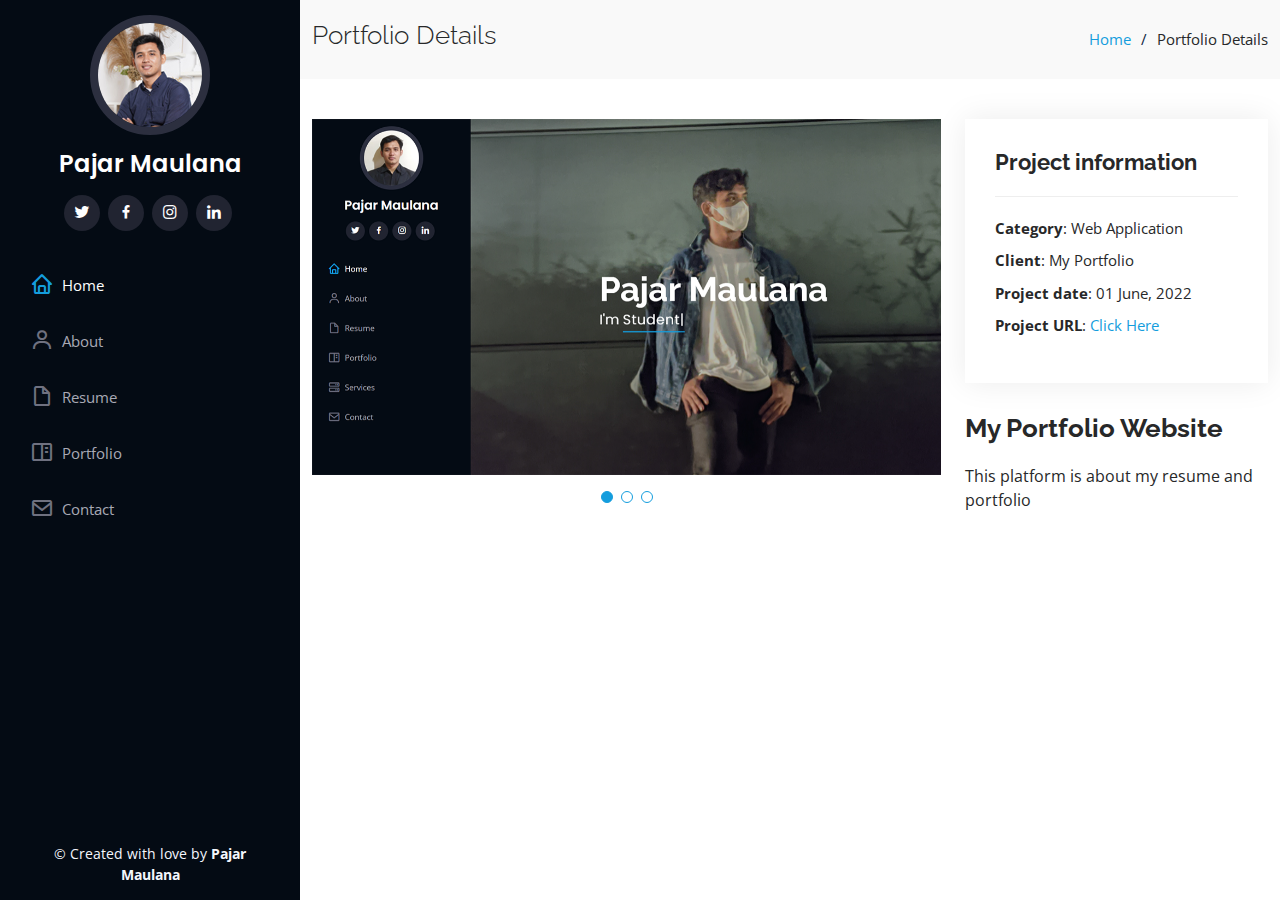
<file: portfolio-details2.html>
<!DOCTYPE html>
<html lang="en">

<head>
  <meta charset="utf-8">
  <meta content="width=device-width, initial-scale=1.0" name="viewport">

  <title>Portfolio Details</title>
  <meta content="" name="description">
  <meta content="" name="keywords">

  <!-- Favicons -->
  <link href="assets/img/favicon.png" rel="icon">
  <link href="assets/img/apple-touch-icon.png" rel="apple-touch-icon">

  <!-- Google Fonts -->
  <link
    href="https://fonts.googleapis.com/css?family=Open+Sans:300,300i,400,400i,600,600i,700,700i|Raleway:300,300i,400,400i,500,500i,600,600i,700,700i|Poppins:300,300i,400,400i,500,500i,600,600i,700,700i"
    rel="stylesheet">

  <!-- Vendor CSS Files -->
  <link href="assets/vendor/aos/aos.css" rel="stylesheet">
  <link href="assets/vendor/bootstrap/css/bootstrap.min.css" rel="stylesheet">
  <link href="assets/vendor/bootstrap-icons/bootstrap-icons.css" rel="stylesheet">
  <link href="assets/vendor/boxicons/css/boxicons.min.css" rel="stylesheet">
  <link href="assets/vendor/glightbox/css/glightbox.min.css" rel="stylesheet">
  <link href="assets/vendor/swiper/swiper-bundle.min.css" rel="stylesheet">

  <!-- Template Main CSS File -->
  <link href="assets/css/style.css" rel="stylesheet">

  <!-- =======================================================
  * Template Name: iPortfolio - v3.8.1
  * Template URL: https://bootstrapmade.com/iportfolio-bootstrap-portfolio-websites-template/
  * Author: BootstrapMade.com
  * License: https://bootstrapmade.com/license/
  ======================================================== -->
</head>

<body>

  <!-- ======= Mobile nav toggle button ======= -->
  <i class="bi bi-list mobile-nav-toggle d-xl-none"></i>

  <!-- ======= Header ======= -->
  <header id="header">
    <div class="d-flex flex-column">

      <div class="profile">
        <img src="assets/img/pp.jpg" alt="" class="img-fluid rounded-circle">
        <h1 class="text-light"><a href="index.html">Pajar Maulana</a></h1>
        <div class="social-links mt-3 text-center">
          <a href="https://twitter.com/FajarMaulana19_?s=08" class="twitter"><i class="bx bxl-twitter"></i></a>
          <a href="https://www.facebook.com/fajar.maulana190" class="facebook"><i class="bx bxl-facebook"></i></a>
          <a href="https://www.instagram.com/fajarmaulanaa._" class="instagram"><i class="bx bxl-instagram"></i></a>
          <a href="https://www.linkedin.com/in/fajar-maulana-2773b8246" class="linkedin"><i
              class="bx bxl-linkedin"></i></a>
        </div>
      </div>

      <nav id="navbar" class="nav-menu navbar">
        <ul>
          <li><a href="index.html" class="nav-link scrollto active"><i class="bx bx-home"></i> <span>Home</span></a>
          </li>
          <li><a href="index.html" class="nav-link scrollto"><i class="bx bx-user"></i> <span>About</span></a></li>
          <li><a href="index.html" class="nav-link scrollto"><i class="bx bx-file-blank"></i> <span>Resume</span></a>
          </li>
          <li><a href="index.html" class="nav-link scrollto"><i class="bx bx-book-content"></i>
              <span>Portfolio</span></a></li>
          <!-- <li><a href="index.html.#services" class="nav-link scrollto"><i class="bx bx-server"></i> <span>Services</span></a></li> -->
          <li><a href="index.html" class="nav-link scrollto"><i class="bx bx-envelope"></i> <span>Contact</span></a>
          </li>
        </ul>
      </nav><!-- .nav-menu -->
    </div>
  </header><!-- End Header -->

  <main id="main">

    <!-- ======= Breadcrumbs ======= -->
    <section id="breadcrumbs" class="breadcrumbs">
      <div class="container">

        <div class="d-flex justify-content-between align-items-center">
          <h2>Portfolio Details</h2>
          <ol>
            <li><a href="index.html">Home</a></li>
            <li>Portfolio Details</li>
          </ol>
        </div>

      </div>
    </section><!-- End Breadcrumbs -->

    <!-- ======= Portfolio Details Section ======= -->
    <section id="portfolio-details" class="portfolio-details">
      <div class="container">

        <div class="row gy-4">

          <div class="col-lg-8">
            <div class="portfolio-details-slider swiper">
              <div class="swiper-wrapper align-items-center">

                <div class="swiper-slide">
                  <img src="assets/img/portfolio/img/1.png" alt="">
                </div>

                <div class="swiper-slide">
                  <img src="assets/img/portfolio/img/2.png" alt="">
                </div>

                <div class="swiper-slide">
                  <img src="assets/img/portfolio/img/3.png" alt="">
                </div>

              </div>
              <div class="swiper-pagination"></div>
            </div>
          </div>

          <div class="col-lg-4">
            <div class="portfolio-info">
              <h3>Project information</h3>
              <ul>
                <li><strong>Category</strong>: Web Application</li>
                <li><strong>Client</strong>: My Portfolio </li>
                <li><strong>Project date</strong>: 01 June, 2022</li>
                <li><strong>Project URL</strong>: <a href="https://fajarmaulanaaa.github.io">Click Here</a></li>
              </ul>
            </div>
            <div class="portfolio-description">
              <h2>My Portfolio Website</h2>
              <p>
                This platform is about my resume and portfolio
              </p>
            </div>
          </div>

        </div>

      </div>
    </section><!-- End Portfolio Details Section -->

  </main><!-- End #main -->

  <!-- ======= Footer ======= -->
  <footer id="footer">
    <div class="container">
      <div class="copyright">
        &copy; Created with love by <strong><span>Pajar Maulana</span></strong>
      </div>
    </div>
  </footer><!-- End  Footer -->

  <a href="#" class="back-to-top d-flex align-items-center justify-content-center"><i
      class="bi bi-arrow-up-short"></i></a>

  <!-- Vendor JS Files -->
  <script src="assets/vendor/purecounter/purecounter_vanilla.js"></script>
  <script src="assets/vendor/aos/aos.js"></script>
  <script src="assets/vendor/bootstrap/js/bootstrap.bundle.min.js"></script>
  <script src="assets/vendor/glightbox/js/glightbox.min.js"></script>
  <script src="assets/vendor/isotope-layout/isotope.pkgd.min.js"></script>
  <script src="assets/vendor/swiper/swiper-bundle.min.js"></script>
  <script src="assets/vendor/typed.js/typed.min.js"></script>
  <script src="assets/vendor/waypoints/noframework.waypoints.js"></script>
  <script src="assets/vendor/php-email-form/validate.js"></script>

  <!-- Template Main JS File -->
  <script src="assets/js/main.js"></script>

</body>

</html>
</file>
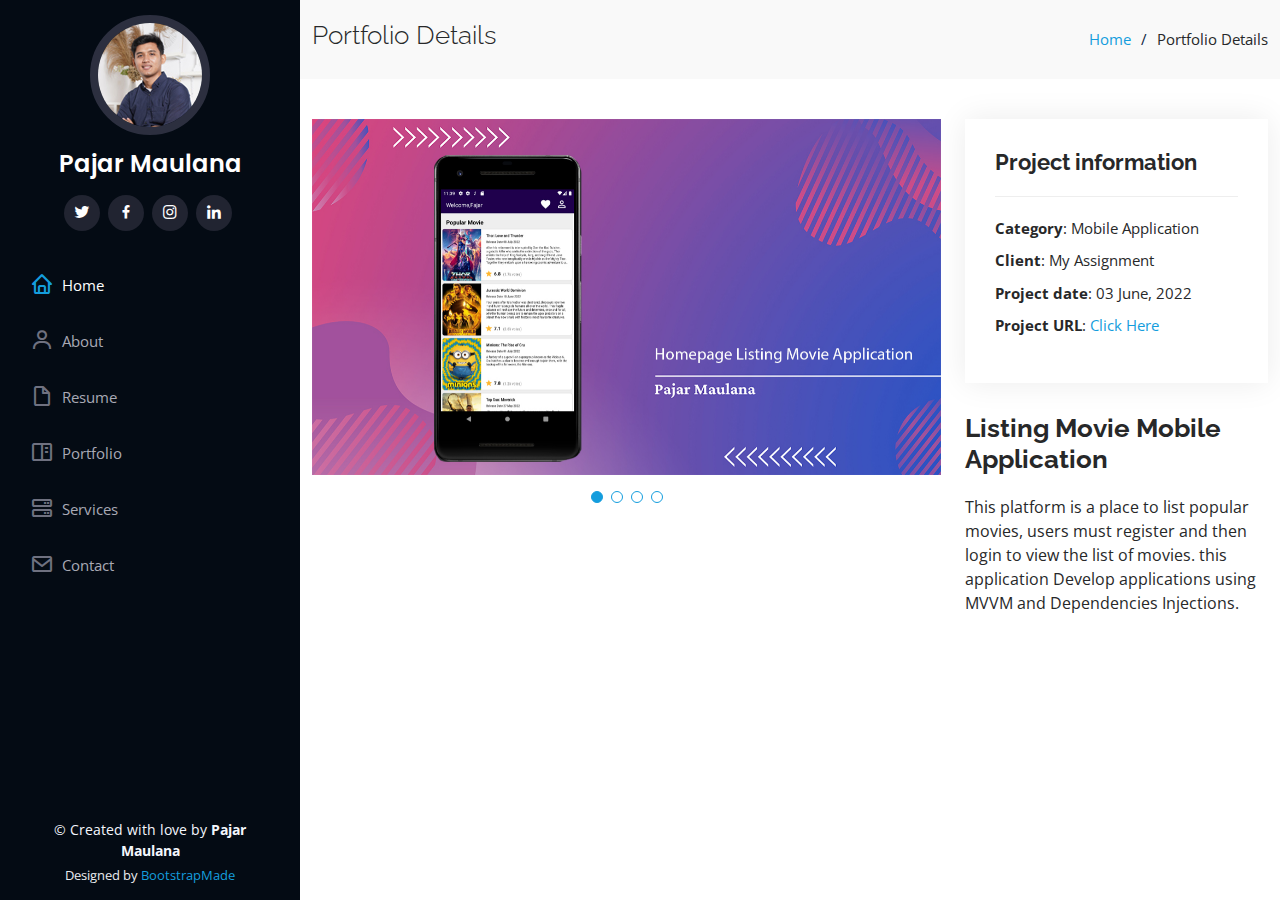
<file: portfolio-details3.html>
<!DOCTYPE html>
<html lang="en">

<head>
  <meta charset="utf-8">
  <meta content="width=device-width, initial-scale=1.0" name="viewport">

  <title>Portfolio Details</title>
  <meta content="" name="description">
  <meta content="" name="keywords">

  <!-- Favicons -->
  <link href="assets/img/favicon.png" rel="icon">
  <link href="assets/img/apple-touch-icon.png" rel="apple-touch-icon">

  <!-- Google Fonts -->
  <link href="https://fonts.googleapis.com/css?family=Open+Sans:300,300i,400,400i,600,600i,700,700i|Raleway:300,300i,400,400i,500,500i,600,600i,700,700i|Poppins:300,300i,400,400i,500,500i,600,600i,700,700i" rel="stylesheet">

  <!-- Vendor CSS Files -->
  <link href="assets/vendor/aos/aos.css" rel="stylesheet">
  <link href="assets/vendor/bootstrap/css/bootstrap.min.css" rel="stylesheet">
  <link href="assets/vendor/bootstrap-icons/bootstrap-icons.css" rel="stylesheet">
  <link href="assets/vendor/boxicons/css/boxicons.min.css" rel="stylesheet">
  <link href="assets/vendor/glightbox/css/glightbox.min.css" rel="stylesheet">
  <link href="assets/vendor/swiper/swiper-bundle.min.css" rel="stylesheet">

  <!-- Template Main CSS File -->
  <link href="assets/css/style.css" rel="stylesheet">

  <!-- =======================================================
  * Template Name: iPortfolio - v3.8.1
  * Template URL: https://bootstrapmade.com/iportfolio-bootstrap-portfolio-websites-template/
  * Author: BootstrapMade.com
  * License: https://bootstrapmade.com/license/
  ======================================================== -->
</head>

<body>

  <!-- ======= Mobile nav toggle button ======= -->
  <i class="bi bi-list mobile-nav-toggle d-xl-none"></i>

  <!-- ======= Header ======= -->
  <header id="header">
    <div class="d-flex flex-column">

      <div class="profile">
        <img src="assets/img/pp.jpg" alt="" class="img-fluid rounded-circle">
        <h1 class="text-light"><a href="index.html">Pajar Maulana</a></h1>
        <div class="social-links mt-3 text-center">
          <a href="https://twitter.com/FajarMaulana19_?s=08" class="twitter"><i class="bx bxl-twitter"></i></a>
          <a href="https://www.facebook.com/fajar.maulana190" class="facebook"><i class="bx bxl-facebook"></i></a>
          <a href="https://www.instagram.com/fajarmaulanaa._" class="instagram"><i class="bx bxl-instagram"></i></a>
          <a href="https://www.linkedin.com/in/fajar-maulana-2773b8246" class="linkedin"><i class="bx bxl-linkedin"></i></a>
        </div>
      </div>

      <nav id="navbar" class="nav-menu navbar">
        <ul>
          <li><a href="index.html.#hero" class="nav-link scrollto active"><i class="bx bx-home"></i> <span>Home</span></a></li>
          <li><a href="index.html.#about" class="nav-link scrollto"><i class="bx bx-user"></i> <span>About</span></a></li>
          <li><a href="index.html.#resume" class="nav-link scrollto"><i class="bx bx-file-blank"></i> <span>Resume</span></a></li>
          <li><a href="index.html.#portfolio" class="nav-link scrollto"><i class="bx bx-book-content"></i> <span>Portfolio</span></a></li>
          <li><a href="index.html.#services" class="nav-link scrollto"><i class="bx bx-server"></i> <span>Services</span></a></li>
          <li><a href="index.html.#contact" class="nav-link scrollto"><i class="bx bx-envelope"></i> <span>Contact</span></a></li>
        </ul>
      </nav><!-- .nav-menu -->
    </div>
  </header><!-- End Header -->

  <main id="main">

    <!-- ======= Breadcrumbs ======= -->
    <section id="breadcrumbs" class="breadcrumbs">
      <div class="container">

        <div class="d-flex justify-content-between align-items-center">
          <h2>Portfolio Details</h2>
          <ol>
            <li><a href="index.html">Home</a></li>
            <li>Portfolio Details</li>
          </ol>
        </div>

      </div>
    </section><!-- End Breadcrumbs -->

    <!-- ======= Portfolio Details Section ======= -->
    <section id="portfolio-details" class="portfolio-details">
      <div class="container">

        <div class="row gy-4">

          <div class="col-lg-8">
            <div class="portfolio-details-slider swiper">
              <div class="swiper-wrapper align-items-center">

                <div class="swiper-slide">
                  <img src="assets/img/portfolio/img2/1.jpg" alt="">
                </div>

                <div class="swiper-slide">
                  <img src="assets/img/portfolio/img2/2.jpg" alt="">
                </div>

                <div class="swiper-slide">
                  <img src="assets/img/portfolio/img2/3.jpg" alt="">
                </div>
                <div class="swiper-slide">
                  <img src="assets/img/portfolio/img2/4.jpg" alt="">
                </div>

              </div>
              <div class="swiper-pagination"></div>
            </div>
          </div>

          <div class="col-lg-4">
            <div class="portfolio-info">
              <h3>Project information</h3>
              <ul>
                <li><strong>Category</strong>: Mobile Application</li>
                <li><strong>Client</strong>: My Assignment </li>
                <li><strong>Project date</strong>: 03 June, 2022</li>
                <li><strong>Project URL</strong>: <a href="https://gitlab.com/fajarjudo123/challenge7binar.git">Click Here</a></li>
              </ul>
            </div>
            <div class="portfolio-description">
              <h2>Listing Movie Mobile Application</h2>
              <p>
                This platform is a place to list popular movies, users must register and then login to view the list of movies. this application Develop applications using MVVM and Dependencies Injections.
              </p>
            </div>
          </div>

        </div>

      </div>
    </section><!-- End Portfolio Details Section -->

  </main><!-- End #main -->

  <!-- ======= Footer ======= -->
  <footer id="footer">
    <div class="container">
      <div class="copyright">
        &copy; Created with love by <strong><span>Pajar Maulana</span></strong>
      </div>
      <div class="credits">
        <!-- All the links in the footer should remain intact. -->
        <!-- You can delete the links only if you purchased the pro version. -->
        <!-- Licensing information: https://bootstrapmade.com/license/ -->
        <!-- Purchase the pro version with working PHP/AJAX contact form: https://bootstrapmade.com/iportfolio-bootstrap-portfolio-websites-template/ -->
        Designed by <a href="https://bootstrapmade.com/">BootstrapMade</a>
      </div>
    </div>
  </footer><!-- End  Footer -->

  <a href="#" class="back-to-top d-flex align-items-center justify-content-center"><i class="bi bi-arrow-up-short"></i></a>

  <!-- Vendor JS Files -->
  <script src="assets/vendor/purecounter/purecounter_vanilla.js"></script>
  <script src="assets/vendor/aos/aos.js"></script>
  <script src="assets/vendor/bootstrap/js/bootstrap.bundle.min.js"></script>
  <script src="assets/vendor/glightbox/js/glightbox.min.js"></script>
  <script src="assets/vendor/isotope-layout/isotope.pkgd.min.js"></script>
  <script src="assets/vendor/swiper/swiper-bundle.min.js"></script>
  <script src="assets/vendor/typed.js/typed.min.js"></script>
  <script src="assets/vendor/waypoints/noframework.waypoints.js"></script>
  <script src="assets/vendor/php-email-form/validate.js"></script>

  <!-- Template Main JS File -->
  <script src="assets/js/main.js"></script>

</body>

</html>
</file>
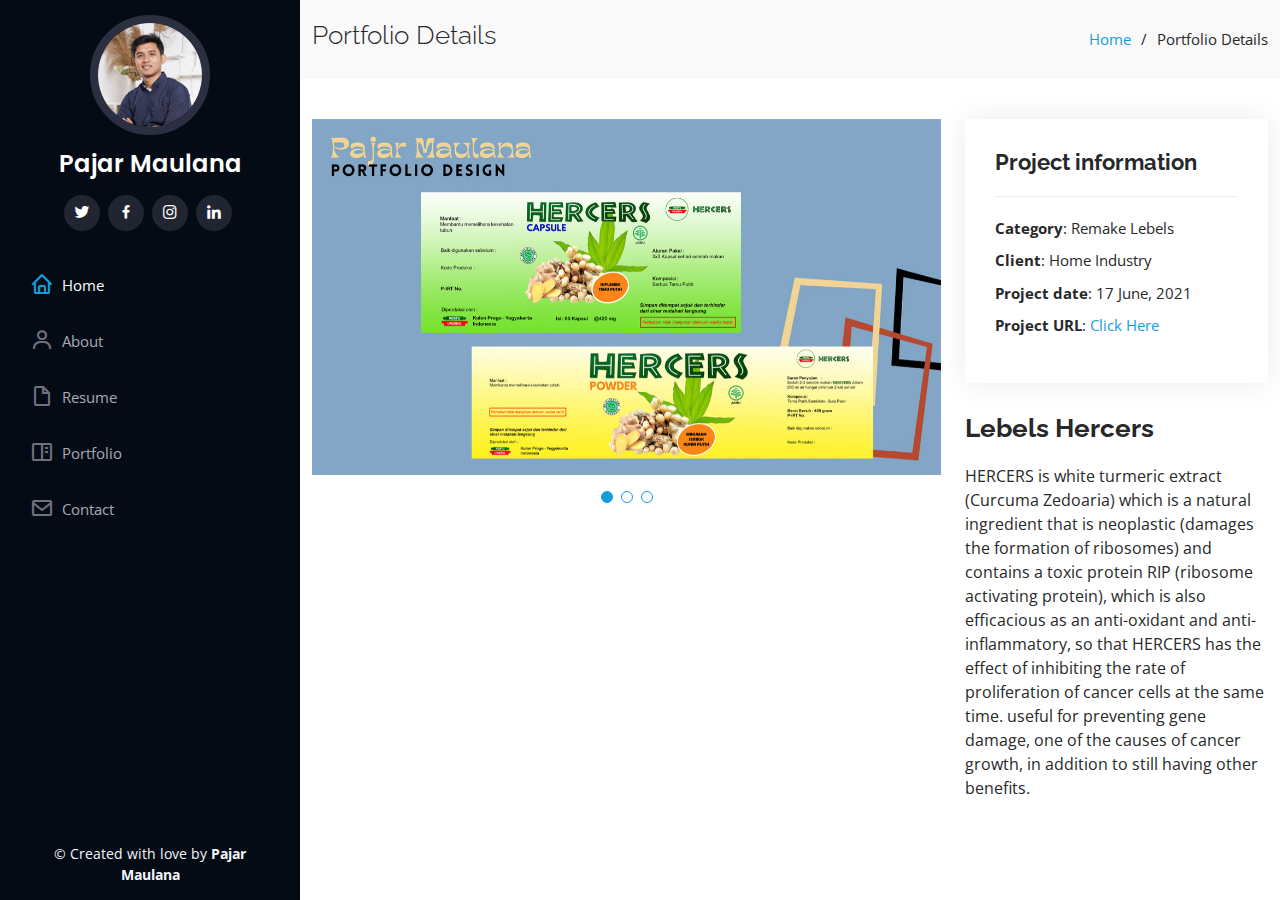
<file: portfolio-details4.html>
<!DOCTYPE html>
<html lang="en">

<head>
  <meta charset="utf-8">
  <meta content="width=device-width, initial-scale=1.0" name="viewport">

  <title>Portfolio Details</title>
  <meta content="" name="description">
  <meta content="" name="keywords">

  <!-- Favicons -->
  <link href="assets/img/favicon.png" rel="icon">
  <link href="assets/img/apple-touch-icon.png" rel="apple-touch-icon">

  <!-- Google Fonts -->
  <link
    href="https://fonts.googleapis.com/css?family=Open+Sans:300,300i,400,400i,600,600i,700,700i|Raleway:300,300i,400,400i,500,500i,600,600i,700,700i|Poppins:300,300i,400,400i,500,500i,600,600i,700,700i"
    rel="stylesheet">

  <!-- Vendor CSS Files -->
  <link href="assets/vendor/aos/aos.css" rel="stylesheet">
  <link href="assets/vendor/bootstrap/css/bootstrap.min.css" rel="stylesheet">
  <link href="assets/vendor/bootstrap-icons/bootstrap-icons.css" rel="stylesheet">
  <link href="assets/vendor/boxicons/css/boxicons.min.css" rel="stylesheet">
  <link href="assets/vendor/glightbox/css/glightbox.min.css" rel="stylesheet">
  <link href="assets/vendor/swiper/swiper-bundle.min.css" rel="stylesheet">

  <!-- Template Main CSS File -->
  <link href="assets/css/style.css" rel="stylesheet">

  <!-- =======================================================
  * Template Name: iPortfolio - v3.8.1
  * Template URL: https://bootstrapmade.com/iportfolio-bootstrap-portfolio-websites-template/
  * Author: BootstrapMade.com
  * License: https://bootstrapmade.com/license/
  ======================================================== -->
</head>

<body>

  <!-- ======= Mobile nav toggle button ======= -->
  <i class="bi bi-list mobile-nav-toggle d-xl-none"></i>

  <!-- ======= Header ======= -->
  <header id="header">
    <div class="d-flex flex-column">

      <div class="profile">
        <img src="assets/img/pp.jpg" alt="" class="img-fluid rounded-circle">
        <h1 class="text-light"><a href="index.html">Pajar Maulana</a></h1>
        <div class="social-links mt-3 text-center">
          <a href="https://twitter.com/FajarMaulana19_?s=08" class="twitter"><i class="bx bxl-twitter"></i></a>
          <a href="https://www.facebook.com/fajar.maulana190" class="facebook"><i class="bx bxl-facebook"></i></a>
          <a href="https://www.instagram.com/fajarmaulanaa._" class="instagram"><i class="bx bxl-instagram"></i></a>
          <a href="https://www.linkedin.com/in/fajar-maulana-2773b8246" class="linkedin"><i
              class="bx bxl-linkedin"></i></a>
        </div>
      </div>

      <nav id="navbar" class="nav-menu navbar">
        <ul>
          <li><a href="index.html" class="nav-link scrollto active"><i class="bx bx-home"></i> <span>Home</span></a>
          </li>
          <li><a href="index.html" class="nav-link scrollto"><i class="bx bx-user"></i> <span>About</span></a></li>
          <li><a href="index.html" class="nav-link scrollto"><i class="bx bx-file-blank"></i> <span>Resume</span></a>
          </li>
          <li><a href="index.html" class="nav-link scrollto"><i class="bx bx-book-content"></i>
              <span>Portfolio</span></a></li>
          <!-- <li><a href="index.html.#services" class="nav-link scrollto"><i class="bx bx-server"></i> <span>Services</span></a></li> -->
          <li><a href="index.html" class="nav-link scrollto"><i class="bx bx-envelope"></i> <span>Contact</span></a>
          </li>
        </ul>
      </nav><!-- .nav-menu -->
    </div>
  </header><!-- End Header -->

  <main id="main">

    <!-- ======= Breadcrumbs ======= -->
    <section id="breadcrumbs" class="breadcrumbs">
      <div class="container">

        <div class="d-flex justify-content-between align-items-center">
          <h2>Portfolio Details</h2>
          <ol>
            <li><a href="index.html">Home</a></li>
            <li>Portfolio Details</li>
          </ol>
        </div>

      </div>
    </section><!-- End Breadcrumbs -->

    <!-- ======= Portfolio Details Section ======= -->
    <section id="portfolio-details" class="portfolio-details">
      <div class="container">

        <div class="row gy-4">

          <div class="col-lg-8">
            <div class="portfolio-details-slider swiper">
              <div class="swiper-wrapper align-items-center">

                <div class="swiper-slide">
                  <img src="assets/img/portfolio/img3/1.jpg" alt="">
                </div>

                <div class="swiper-slide">
                  <img src="assets/img/portfolio/img3/2.jpg" alt="">
                </div>

                <div class="swiper-slide">
                  <img src="assets/img/portfolio/img3/3.jpg" alt="">
                </div>

              </div>
              <div class="swiper-pagination"></div>
            </div>
          </div>

          <div class="col-lg-4">
            <div class="portfolio-info">
              <h3>Project information</h3>
              <ul>
                <li><strong>Category</strong>: Remake Lebels</li>
                <li><strong>Client</strong>: Home Industry </li>
                <li><strong>Project date</strong>: 17 June, 2021</li>
                <li><strong>Project URL</strong>: <a
                    href="https://drive.google.com/drive/folders/1weeGPioGNTUdQJ-Ls_hwsEQiUCQVcW2Q?usp=sharing">Click
                    Here</a></li>
              </ul>
            </div>
            <div class="portfolio-description">
              <h2>Lebels Hercers</h2>
              <p>
                HERCERS is white turmeric extract (Curcuma Zedoaria) which is a natural ingredient that is neoplastic
                (damages the formation of ribosomes) and contains a toxic protein RIP (ribosome activating protein),
                which is also efficacious as an anti-oxidant and anti-inflammatory, so that HERCERS has the effect of
                inhibiting the rate of proliferation of cancer cells at the same time. useful for preventing gene
                damage, one of the causes of cancer growth, in addition to still having other benefits.
              </p>
            </div>
          </div>

        </div>

      </div>
    </section><!-- End Portfolio Details Section -->

  </main><!-- End #main -->

  <!-- ======= Footer ======= -->
  <footer id="footer">
    <div class="container">
      <div class="copyright">
        &copy; Created with love by <strong><span>Pajar Maulana</span></strong>
      </div>
    </div>
  </footer><!-- End  Footer -->

  <a href="#" class="back-to-top d-flex align-items-center justify-content-center"><i
      class="bi bi-arrow-up-short"></i></a>

  <!-- Vendor JS Files -->
  <script src="assets/vendor/purecounter/purecounter_vanilla.js"></script>
  <script src="assets/vendor/aos/aos.js"></script>
  <script src="assets/vendor/bootstrap/js/bootstrap.bundle.min.js"></script>
  <script src="assets/vendor/glightbox/js/glightbox.min.js"></script>
  <script src="assets/vendor/isotope-layout/isotope.pkgd.min.js"></script>
  <script src="assets/vendor/swiper/swiper-bundle.min.js"></script>
  <script src="assets/vendor/typed.js/typed.min.js"></script>
  <script src="assets/vendor/waypoints/noframework.waypoints.js"></script>
  <script src="assets/vendor/php-email-form/validate.js"></script>

  <!-- Template Main JS File -->
  <script src="assets/js/main.js"></script>

</body>

</html>
</file>
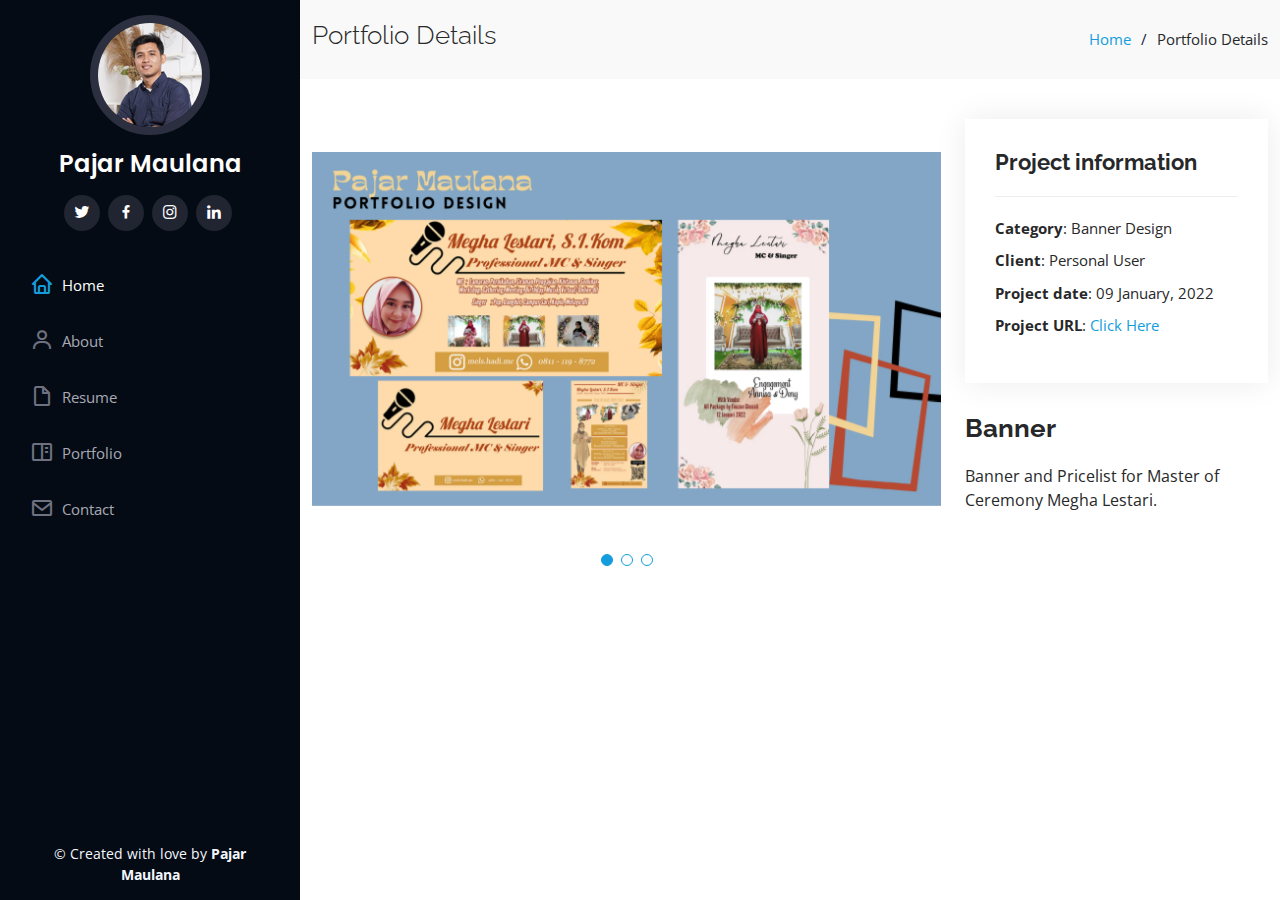
<file: portfolio-details6.html>
<!DOCTYPE html>
<html lang="en">

<head>
  <meta charset="utf-8">
  <meta content="width=device-width, initial-scale=1.0" name="viewport">

  <title>Portfolio Details</title>
  <meta content="" name="description">
  <meta content="" name="keywords">

  <!-- Favicons -->
  <link href="assets/img/favicon.png" rel="icon">
  <link href="assets/img/apple-touch-icon.png" rel="apple-touch-icon">

  <!-- Google Fonts -->
  <link
    href="https://fonts.googleapis.com/css?family=Open+Sans:300,300i,400,400i,600,600i,700,700i|Raleway:300,300i,400,400i,500,500i,600,600i,700,700i|Poppins:300,300i,400,400i,500,500i,600,600i,700,700i"
    rel="stylesheet">

  <!-- Vendor CSS Files -->
  <link href="assets/vendor/aos/aos.css" rel="stylesheet">
  <link href="assets/vendor/bootstrap/css/bootstrap.min.css" rel="stylesheet">
  <link href="assets/vendor/bootstrap-icons/bootstrap-icons.css" rel="stylesheet">
  <link href="assets/vendor/boxicons/css/boxicons.min.css" rel="stylesheet">
  <link href="assets/vendor/glightbox/css/glightbox.min.css" rel="stylesheet">
  <link href="assets/vendor/swiper/swiper-bundle.min.css" rel="stylesheet">

  <!-- Template Main CSS File -->
  <link href="assets/css/style.css" rel="stylesheet">

  <!-- =======================================================
  * Template Name: iPortfolio - v3.8.1
  * Template URL: https://bootstrapmade.com/iportfolio-bootstrap-portfolio-websites-template/
  * Author: BootstrapMade.com
  * License: https://bootstrapmade.com/license/
  ======================================================== -->
</head>

<body>

  <!-- ======= Mobile nav toggle button ======= -->
  <i class="bi bi-list mobile-nav-toggle d-xl-none"></i>

  <!-- ======= Header ======= -->
  <header id="header">
    <div class="d-flex flex-column">

      <div class="profile">
        <img src="assets/img/pp.jpg" alt="" class="img-fluid rounded-circle">
        <h1 class="text-light"><a href="index.html">Pajar Maulana</a></h1>
        <div class="social-links mt-3 text-center">
          <a href="https://twitter.com/FajarMaulana19_?s=08" class="twitter"><i class="bx bxl-twitter"></i></a>
          <a href="https://www.facebook.com/fajar.maulana190" class="facebook"><i class="bx bxl-facebook"></i></a>
          <a href="https://www.instagram.com/fajarmaulanaa._" class="instagram"><i class="bx bxl-instagram"></i></a>
          <a href="https://www.linkedin.com/in/fajar-maulana-2773b8246" class="linkedin"><i
              class="bx bxl-linkedin"></i></a>
        </div>
      </div>

      <nav id="navbar" class="nav-menu navbar">
        <ul>
          <li><a href="index.html" class="nav-link scrollto active"><i class="bx bx-home"></i> <span>Home</span></a>
          </li>
          <li><a href="index.html" class="nav-link scrollto"><i class="bx bx-user"></i> <span>About</span></a></li>
          <li><a href="index.html" class="nav-link scrollto"><i class="bx bx-file-blank"></i> <span>Resume</span></a>
          </li>
          <li><a href="index.html.#portfolio" class="nav-link scrollto"><i class="bx bx-book-content"></i>
              <span>Portfolio</span></a></li>
          <!-- <li><a href="index.html.#services" class="nav-link scrollto"><i class="bx bx-server"></i> <span>Services</span></a></li> -->
          <li><a href="index.html" class="nav-link scrollto"><i class="bx bx-envelope"></i> <span>Contact</span></a>
          </li>
        </ul>
      </nav><!-- .nav-menu -->
    </div>
  </header><!-- End Header -->

  <main id="main">

    <!-- ======= Breadcrumbs ======= -->
    <section id="breadcrumbs" class="breadcrumbs">
      <div class="container">

        <div class="d-flex justify-content-between align-items-center">
          <h2>Portfolio Details</h2>
          <ol>
            <li><a href="index.html">Home</a></li>
            <li>Portfolio Details</li>
          </ol>
        </div>

      </div>
    </section><!-- End Breadcrumbs -->

    <!-- ======= Portfolio Details Section ======= -->
    <section id="portfolio-details" class="portfolio-details">
      <div class="container">

        <div class="row gy-4">

          <div class="col-lg-8">
            <div class="portfolio-details-slider swiper">
              <div class="swiper-wrapper align-items-center">

                <div class="swiper-slide">
                  <img src="assets/img/portfolio/img3/7.jpg" alt="">
                </div>

                <div class="swiper-slide">
                  <img src="assets/img/portfolio/img3/8.jpg" alt="">
                </div>

                <div class="swiper-slide">
                  <img src="assets/img/portfolio/img3/9.jpg" alt="">
                </div>
                <!-- <div class="swiper-slide">
                  <img src="assets/img/portfolio/img3/10.jpg" alt="">
                </div>
                <div class="swiper-slide">
                  <img src="assets/img/portfolio/img3/11.jpg" alt="">
                </div> -->

              </div>
              <div class="swiper-pagination"></div>
            </div>
          </div>

          <div class="col-lg-4">
            <div class="portfolio-info">
              <h3>Project information</h3>
              <ul>
                <li><strong>Category</strong>: Banner Design</li>
                <li><strong>Client</strong>: Personal User </li>
                <li><strong>Project date</strong>: 09 January, 2022</li>
                <li><strong>Project URL</strong>: <a
                    href="https://drive.google.com/drive/folders/1weeGPioGNTUdQJ-Ls_hwsEQiUCQVcW2Q?usp=sharing">Click
                    Here</a></li>
              </ul>
            </div>
            <div class="portfolio-description">
              <h2>Banner </h2>
              <p>
                Banner and Pricelist for Master of Ceremony Megha Lestari.
              </p>
            </div>
          </div>

        </div>

      </div>
    </section><!-- End Portfolio Details Section -->

  </main><!-- End #main -->

  <!-- ======= Footer ======= -->
  <footer id="footer">
    <div class="container">
      <div class="copyright">
        &copy; Created with love by <strong><span>Pajar Maulana</span></strong>
      </div>
    </div>
  </footer><!-- End  Footer -->

  <a href="#" class="back-to-top d-flex align-items-center justify-content-center"><i
      class="bi bi-arrow-up-short"></i></a>

  <!-- Vendor JS Files -->
  <script src="assets/vendor/purecounter/purecounter_vanilla.js"></script>
  <script src="assets/vendor/aos/aos.js"></script>
  <script src="assets/vendor/bootstrap/js/bootstrap.bundle.min.js"></script>
  <script src="assets/vendor/glightbox/js/glightbox.min.js"></script>
  <script src="assets/vendor/isotope-layout/isotope.pkgd.min.js"></script>
  <script src="assets/vendor/swiper/swiper-bundle.min.js"></script>
  <script src="assets/vendor/typed.js/typed.min.js"></script>
  <script src="assets/vendor/waypoints/noframework.waypoints.js"></script>
  <script src="assets/vendor/php-email-form/validate.js"></script>

  <!-- Template Main JS File -->
  <script src="assets/js/main.js"></script>

</body>

</html>
</file>
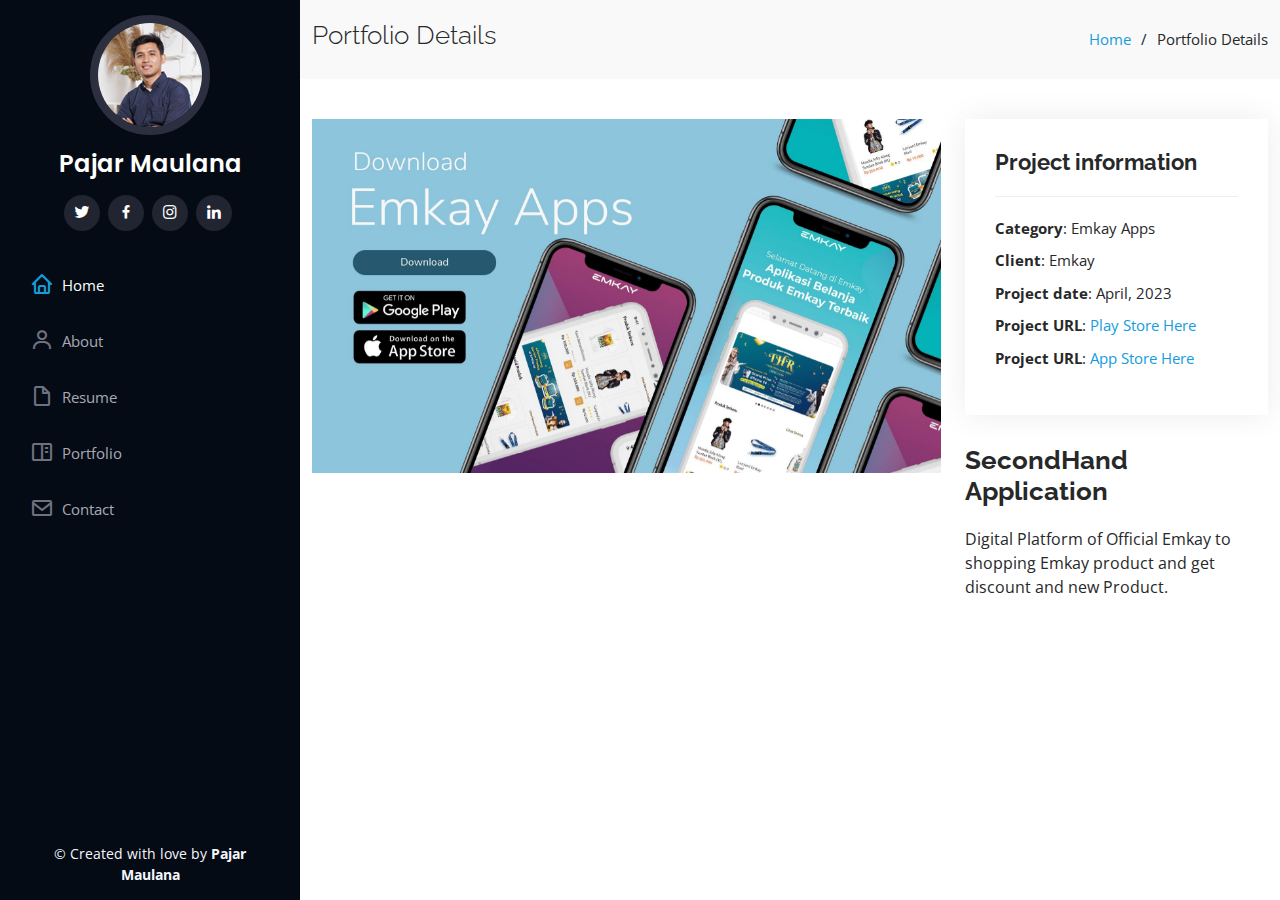
<file: portfolio-emkay-app.html>
<!DOCTYPE html>
<html lang="en">

<head>
  <meta charset="utf-8">
  <meta content="width=device-width, initial-scale=1.0" name="viewport">

  <title>Portfolio Details</title>
  <meta content="" name="description">
  <meta content="" name="keywords">

  <!-- Favicons -->
  <link href="assets/img/favicon.png" rel="icon">
  <link href="assets/img/apple-touch-icon.png" rel="apple-touch-icon">

  <!-- Google Fonts -->
  <link
    href="https://fonts.googleapis.com/css?family=Open+Sans:300,300i,400,400i,600,600i,700,700i|Raleway:300,300i,400,400i,500,500i,600,600i,700,700i|Poppins:300,300i,400,400i,500,500i,600,600i,700,700i"
    rel="stylesheet">

  <!-- Vendor CSS Files -->
  <link href="assets/vendor/aos/aos.css" rel="stylesheet">
  <link href="assets/vendor/bootstrap/css/bootstrap.min.css" rel="stylesheet">
  <link href="assets/vendor/bootstrap-icons/bootstrap-icons.css" rel="stylesheet">
  <link href="assets/vendor/boxicons/css/boxicons.min.css" rel="stylesheet">
  <link href="assets/vendor/glightbox/css/glightbox.min.css" rel="stylesheet">
  <link href="assets/vendor/swiper/swiper-bundle.min.css" rel="stylesheet">

  <!-- Template Main CSS File -->
  <link href="assets/css/style.css" rel="stylesheet">

  <!-- =======================================================
  * Template Name: iPortfolio - v3.8.1
  * Template URL: https://bootstrapmade.com/iportfolio-bootstrap-portfolio-websites-template/
  * Author: BootstrapMade.com
  * License: https://bootstrapmade.com/license/
  ======================================================== -->
</head>

<body>

  <!-- ======= Mobile nav toggle button ======= -->
  <i class="bi bi-list mobile-nav-toggle d-xl-none"></i>

  <!-- ======= Header ======= -->
  <header id="header">
    <div class="d-flex flex-column">

      <div class="profile">
        <img src="assets/img/pp.jpg" alt="" class="img-fluid rounded-circle">
        <h1 class="text-light"><a href="index.html">Pajar Maulana</a></h1>
        <div class="social-links mt-3 text-center">
          <a href="https://twitter.com/FajarMaulana19_?s=08" class="twitter"><i class="bx bxl-twitter"></i></a>
          <a href="https://www.facebook.com/fajar.maulana190" class="facebook"><i class="bx bxl-facebook"></i></a>
          <a href="https://www.instagram.com/fajarmaulanaa._" class="instagram"><i class="bx bxl-instagram"></i></a>
          <a href="https://www.linkedin.com/in/fajar-maulana-2773b8246" class="linkedin"><i
              class="bx bxl-linkedin"></i></a>
        </div>
      </div>

      <nav id="navbar" class="nav-menu navbar">
        <ul>
          <li><a href="index.html" class="nav-link scrollto active"><i class="bx bx-home"></i> <span>Home</span></a>
          </li>
          <li><a href="index.html" class="nav-link scrollto"><i class="bx bx-user"></i> <span>About</span></a></li>
          <li><a href="index.html" class="nav-link scrollto"><i class="bx bx-file-blank"></i> <span>Resume</span></a>
          </li>
          <li><a href="index.html" class="nav-link scrollto"><i class="bx bx-book-content"></i>
              <span>Portfolio</span></a></li>
          <!-- <li><a href="index.html/#services" class="nav-link scrollto"><i class="bx bx-server"></i> <span>Services</span></a></li> -->
          <li><a href="index.html" class="nav-link scrollto"><i class="bx bx-envelope"></i> <span>Contact</span></a>
          </li>
        </ul>
      </nav><!-- .nav-menu -->
    </div>
  </header><!-- End Header -->

  <main id="main">

    <!-- ======= Breadcrumbs ======= -->
    <section id="breadcrumbs" class="breadcrumbs">
      <div class="container">

        <div class="d-flex justify-content-between align-items-center">
          <h2>Portfolio Details</h2>
          <ol>
            <li><a href="index.html">Home</a></li>
            <li>Portfolio Details</li>
          </ol>
        </div>

      </div>
    </section><!-- End Breadcrumbs -->

    <!-- ======= Portfolio Details Section ======= -->
    <section id="portfolio-details" class="portfolio-details">
      <div class="container">

        <div class="row gy-4">

          <div class="col-lg-8">
            <div class="portfolio-details-slider swiper">
              <div class="swiper-wrapper align-items-center">

                <div class="swiper-slide">
                  <img src="assets/img/portfolio/emkay/mobile/emkay-app.jpg" alt="">
                </div>

                <!-- <div class="swiper-slide">
                  <img src="assets/img/portfolio/emkay/mobile/1.jpg" alt="">
                </div>

                <div class="swiper-slide">
                  <img src="assets/img/portfolio/emkay/mobile/2.jpg" alt="">
                </div>
                <div class="swiper-slide">
                  <img src="assets/img/portfolio/emkay/mobile/3.jpg" alt="">
                </div> -->


              </div>
              <div class="swiper-pagination"></div>
            </div>
          </div>

          <div class="col-lg-4">
            <div class="portfolio-info">
              <h3>Project information</h3>
              <ul>
                <li><strong>Category</strong>: Emkay Apps</li>
                <li><strong>Client</strong>: Emkay </li>
                <li><strong>Project date</strong>: April, 2023</li>
                <li><strong>Project URL</strong>: <a
                    href="https://play.google.com/store/apps/details?id=com.iea.emkay&hl=en-ID">Play Store Here</a></li>
                <li><strong>Project URL</strong>: <a href="https://apps.apple.com/id/app/emkay/id6447932202">App Store
                    Here</a></li>
              </ul>
            </div>
            <div class="portfolio-description">
              <h2>SecondHand Application</h2>
              <p>
                Digital Platform of Official Emkay to shopping Emkay product and get discount and new Product. </p>
            </div>
          </div>

        </div>

      </div>
    </section><!-- End Portfolio Details Section -->

  </main><!-- End #main -->

  <!-- ======= Footer ======= -->
  <footer id="footer">
    <div class="container">
      <div class="copyright">
        &copy; Created with love by <strong><span>Pajar Maulana</span></strong>
      </div>
    </div>
  </footer><!-- End  Footer -->

  <a href="#" class="back-to-top d-flex align-items-center justify-content-center"><i
      class="bi bi-arrow-up-short"></i></a>

  <!-- Vendor JS Files -->
  <script src="assets/vendor/purecounter/purecounter_vanilla.js"></script>
  <script src="assets/vendor/aos/aos.js"></script>
  <script src="assets/vendor/bootstrap/js/bootstrap.bundle.min.js"></script>
  <script src="assets/vendor/glightbox/js/glightbox.min.js"></script>
  <script src="assets/vendor/isotope-layout/isotope.pkgd.min.js"></script>
  <script src="assets/vendor/swiper/swiper-bundle.min.js"></script>
  <script src="assets/vendor/typed.js/typed.min.js"></script>
  <script src="assets/vendor/waypoints/noframework.waypoints.js"></script>
  <script src="assets/vendor/php-email-form/validate.js"></script>

  <!-- Template Main JS File -->
  <script src="assets/js/main.js"></script>

</body>

</html>
</file>
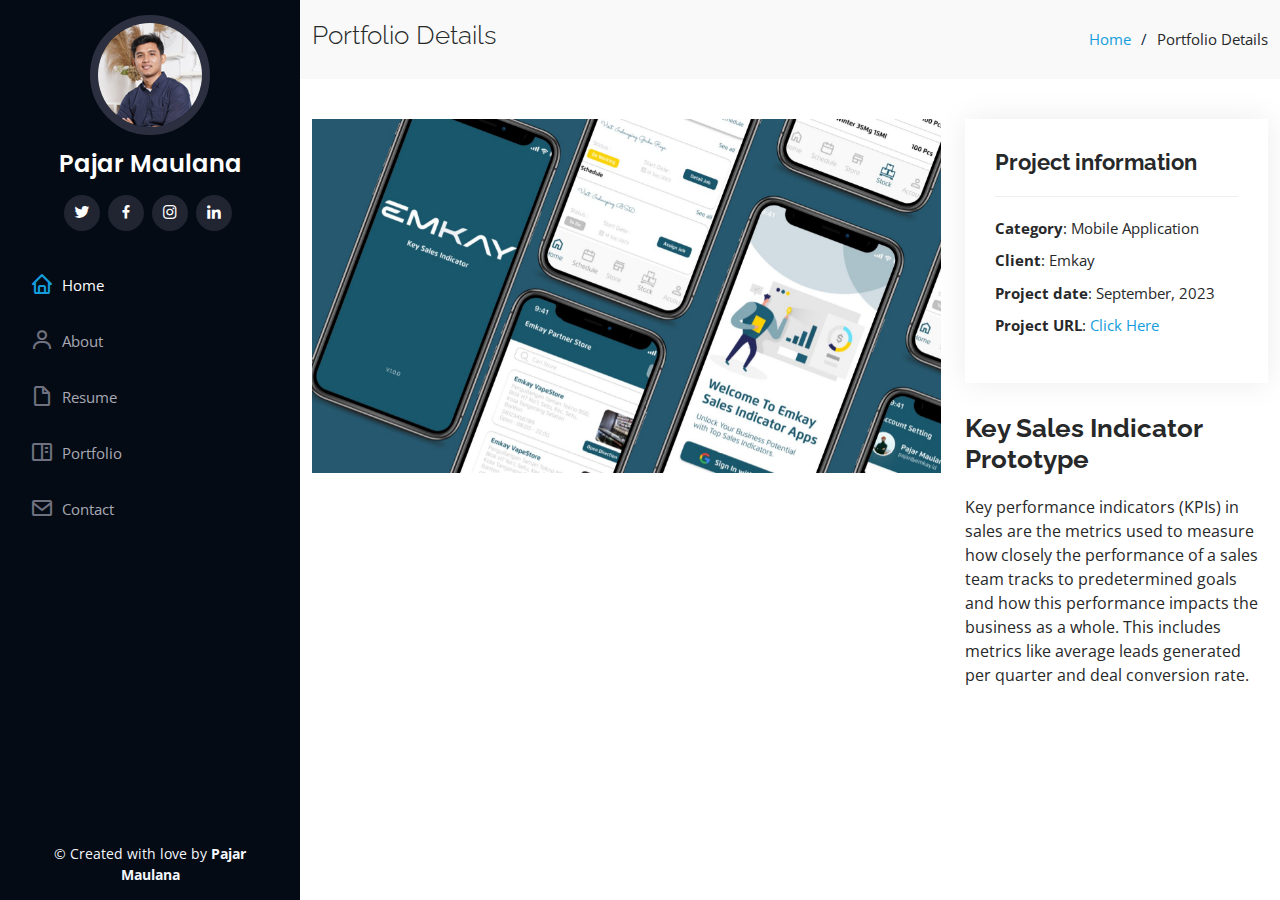
<file: portfolio-figma-ksi.html>
<!DOCTYPE html>
<html lang="en">

<head>
  <meta charset="utf-8">
  <meta content="width=device-width, initial-scale=1.0" name="viewport">

  <title>Portfolio Details</title>
  <meta content="" name="description">
  <meta content="" name="keywords">

  <!-- Favicons -->
  <link href="assets/img/favicon.png" rel="icon">
  <link href="assets/img/apple-touch-icon.png" rel="apple-touch-icon">

  <!-- Google Fonts -->
  <link
    href="https://fonts.googleapis.com/css?family=Open+Sans:300,300i,400,400i,600,600i,700,700i|Raleway:300,300i,400,400i,500,500i,600,600i,700,700i|Poppins:300,300i,400,400i,500,500i,600,600i,700,700i"
    rel="stylesheet">

  <!-- Vendor CSS Files -->
  <link href="assets/vendor/aos/aos.css" rel="stylesheet">
  <link href="assets/vendor/bootstrap/css/bootstrap.min.css" rel="stylesheet">
  <link href="assets/vendor/bootstrap-icons/bootstrap-icons.css" rel="stylesheet">
  <link href="assets/vendor/boxicons/css/boxicons.min.css" rel="stylesheet">
  <link href="assets/vendor/glightbox/css/glightbox.min.css" rel="stylesheet">
  <link href="assets/vendor/swiper/swiper-bundle.min.css" rel="stylesheet">

  <!-- Template Main CSS File -->
  <link href="assets/css/style.css" rel="stylesheet">

  <!-- =======================================================
  * Template Name: iPortfolio - v3.8.1
  * Template URL: https://bootstrapmade.com/iportfolio-bootstrap-portfolio-websites-template/
  * Author: BootstrapMade.com
  * License: https://bootstrapmade.com/license/
  ======================================================== -->
</head>

<body>

  <!-- ======= Mobile nav toggle button ======= -->
  <i class="bi bi-list mobile-nav-toggle d-xl-none"></i>

  <!-- ======= Header ======= -->
  <header id="header">
    <div class="d-flex flex-column">

      <div class="profile">
        <img src="assets/img/pp.jpg" alt="" class="img-fluid rounded-circle">
        <h1 class="text-light"><a href="index.html">Pajar Maulana</a></h1>
        <div class="social-links mt-3 text-center">
          <a href="https://twitter.com/FajarMaulana19_?s=08" class="twitter"><i class="bx bxl-twitter"></i></a>
          <a href="https://www.facebook.com/fajar.maulana190" class="facebook"><i class="bx bxl-facebook"></i></a>
          <a href="https://www.instagram.com/fajarmaulanaa._" class="instagram"><i class="bx bxl-instagram"></i></a>
          <a href="https://www.linkedin.com/in/fajar-maulana-2773b8246" class="linkedin"><i
              class="bx bxl-linkedin"></i></a>
        </div>
      </div>

      <nav id="navbar" class="nav-menu navbar">
        <ul>
          <li><a href="index.html" class="nav-link scrollto active"><i class="bx bx-home"></i> <span>Home</span></a>
          </li>
          <li><a href="index.html" class="nav-link scrollto"><i class="bx bx-user"></i> <span>About</span></a></li>
          <li><a href="index.html" class="nav-link scrollto"><i class="bx bx-file-blank"></i> <span>Resume</span></a>
          </li>
          <li><a href="index.html" class="nav-link scrollto"><i class="bx bx-book-content"></i>
              <span>Portfolio</span></a></li>
          <!-- <li><a href="index.html/#services" class="nav-link scrollto"><i class="bx bx-server"></i> <span>Services</span></a></li> -->
          <li><a href="index.html" class="nav-link scrollto"><i class="bx bx-envelope"></i> <span>Contact</span></a>
          </li>
        </ul>
      </nav><!-- .nav-menu -->
    </div>
  </header><!-- End Header -->

  <main id="main">

    <!-- ======= Breadcrumbs ======= -->
    <section id="breadcrumbs" class="breadcrumbs">
      <div class="container">

        <div class="d-flex justify-content-between align-items-center">
          <h2>Portfolio Details</h2>
          <ol>
            <li><a href="index.html">Home</a></li>
            <li>Portfolio Details</li>
          </ol>
        </div>

      </div>
    </section><!-- End Breadcrumbs -->

    <!-- ======= Portfolio Details Section ======= -->
    <section id="portfolio-details" class="portfolio-details">
      <div class="container">

        <div class="row gy-4">

          <div class="col-lg-8">
            <div class="portfolio-details-slider swiper">
              <div class="swiper-wrapper align-items-center">

                <div class="swiper-slide">
                  <img src="assets/img/portfolio/emkay/figma/ksi.jpg" alt="">
                </div>

                <!-- <div class="swiper-slide">
                  <img src="assets/img/portfolio/emkay/figma/ksi1.png" alt="">
                </div>

                <div class="swiper-slide">
                  <img src="assets/img/portfolio/emkay/figma/ksi2.png" alt="">
                </div>
                <div class="swiper-slide">
                  <img src="assets/img/portfolio/emkay/figma/ksi3.png" alt="">
                </div>
                <div class="swiper-slide">
                  <img src="assets/img/portfolio/emkay/figma/ksi4.png" alt="">
                </div>
                <div class="swiper-slide">
                  <img src="assets/img/portfolio/emkay/figma/ksi5.png" alt="">
                </div>
                <div class="swiper-slide">
                  <img src="assets/img/portfolio/emkay/figma/ksi7.png" alt="">
                </div>
                <div class="swiper-slide">
                  <img src="assets/img/portfolio/emkay/figma/ksi8.png" alt="">
                </div> -->

              </div>
              <div class="swiper-pagination"></div>
            </div>
          </div>

          <div class="col-lg-4">
            <div class="portfolio-info">
              <h3>Project information</h3>
              <ul>
                <li><strong>Category</strong>: Mobile Application</li>
                <li><strong>Client</strong>: Emkay </li>
                <li><strong>Project date</strong>: September, 2023</li>
                <li><strong>Project URL</strong>: <a
                    href="https://appdistribution.firebase.google.com/testerapps/1:431810470079:android:0154918af2e65e2ff3a60a/releases/43gp0q43o1a5o?utm_source=firebase-console">Click
                    Here</a></li>
              </ul>
            </div>
            <div class="portfolio-description">
              <h2>Key Sales Indicator Prototype</h2>
              <p>
                Key performance indicators (KPIs) in sales are the metrics used to measure how closely the performance
                of a sales team tracks to predetermined goals and how this performance impacts the business as a whole.
                This includes metrics like average leads generated per quarter and deal conversion rate.
              </p>
            </div>
          </div>

        </div>

      </div>
    </section><!-- End Portfolio Details Section -->

  </main><!-- End #main -->

  <!-- ======= Footer ======= -->
  <footer id="footer">
    <div class="container">
      <div class="copyright">
        &copy; Created with love by <strong><span>Pajar Maulana</span></strong>
      </div>
    </div>
  </footer><!-- End  Footer -->

  <a href="#" class="back-to-top d-flex align-items-center justify-content-center"><i
      class="bi bi-arrow-up-short"></i></a>

  <!-- Vendor JS Files -->
  <script src="assets/vendor/purecounter/purecounter_vanilla.js"></script>
  <script src="assets/vendor/aos/aos.js"></script>
  <script src="assets/vendor/bootstrap/js/bootstrap.bundle.min.js"></script>
  <script src="assets/vendor/glightbox/js/glightbox.min.js"></script>
  <script src="assets/vendor/isotope-layout/isotope.pkgd.min.js"></script>
  <script src="assets/vendor/swiper/swiper-bundle.min.js"></script>
  <script src="assets/vendor/typed.js/typed.min.js"></script>
  <script src="assets/vendor/waypoints/noframework.waypoints.js"></script>
  <script src="assets/vendor/php-email-form/validate.js"></script>

  <!-- Template Main JS File -->
  <script src="assets/js/main.js"></script>

</body>

</html>
</file>
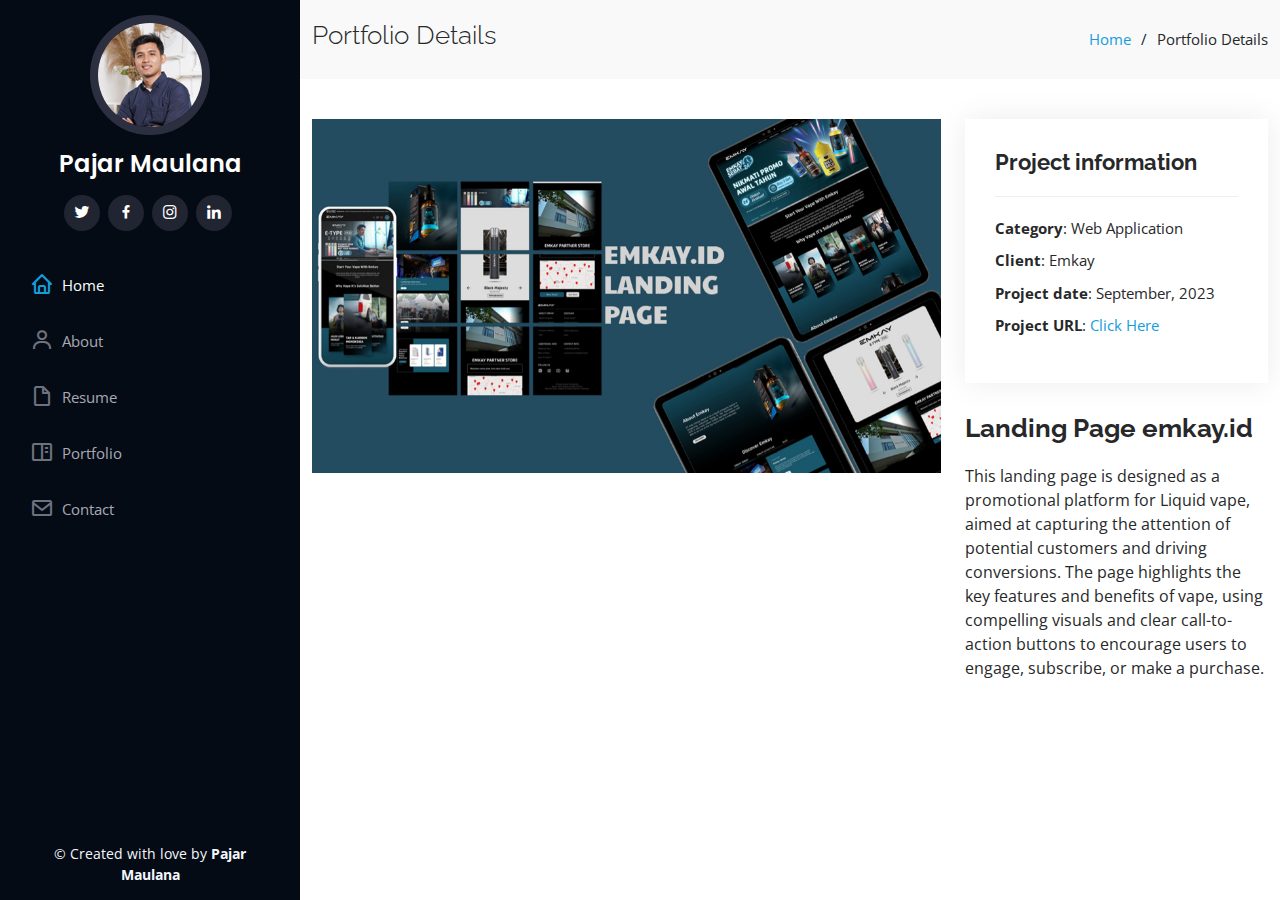
<file: portfolio-landingpage-emkay.html>
<!DOCTYPE html>
<html lang="en">

<head>
  <meta charset="utf-8">
  <meta content="width=device-width, initial-scale=1.0" name="viewport">

  <title>Portfolio Details</title>
  <meta content="" name="description">
  <meta content="" name="keywords">

  <!-- Favicons -->
  <link href="assets/img/favicon.png" rel="icon">
  <link href="assets/img/apple-touch-icon.png" rel="apple-touch-icon">

  <!-- Google Fonts -->
  <link
    href="https://fonts.googleapis.com/css?family=Open+Sans:300,300i,400,400i,600,600i,700,700i|Raleway:300,300i,400,400i,500,500i,600,600i,700,700i|Poppins:300,300i,400,400i,500,500i,600,600i,700,700i"
    rel="stylesheet">

  <!-- Vendor CSS Files -->
  <link href="assets/vendor/aos/aos.css" rel="stylesheet">
  <link href="assets/vendor/bootstrap/css/bootstrap.min.css" rel="stylesheet">
  <link href="assets/vendor/bootstrap-icons/bootstrap-icons.css" rel="stylesheet">
  <link href="assets/vendor/boxicons/css/boxicons.min.css" rel="stylesheet">
  <link href="assets/vendor/glightbox/css/glightbox.min.css" rel="stylesheet">
  <link href="assets/vendor/swiper/swiper-bundle.min.css" rel="stylesheet">

  <!-- Template Main CSS File -->
  <link href="assets/css/style.css" rel="stylesheet">

  <!-- =======================================================
  * Template Name: iPortfolio - v3.8.1
  * Template URL: https://bootstrapmade.com/iportfolio-bootstrap-portfolio-websites-template/
  * Author: BootstrapMade.com
  * License: https://bootstrapmade.com/license/
  ======================================================== -->
</head>

<body>

  <!-- ======= Mobile nav toggle button ======= -->
  <i class="bi bi-list mobile-nav-toggle d-xl-none"></i>

  <!-- ======= Header ======= -->
  <header id="header">
    <div class="d-flex flex-column">

      <div class="profile">
        <img src="assets/img/pp.jpg" alt="" class="img-fluid rounded-circle">
        <h1 class="text-light"><a href="index.html">Pajar Maulana</a></h1>
        <div class="social-links mt-3 text-center">
          <a href="https://twitter.com/FajarMaulana19_?s=08" class="twitter"><i class="bx bxl-twitter"></i></a>
          <a href="https://www.facebook.com/fajar.maulana190" class="facebook"><i class="bx bxl-facebook"></i></a>
          <a href="https://www.instagram.com/fajarmaulanaa._" class="instagram"><i class="bx bxl-instagram"></i></a>
          <a href="https://www.linkedin.com/in/fajar-maulana-2773b8246" class="linkedin"><i
              class="bx bxl-linkedin"></i></a>
        </div>
      </div>

      <nav id="navbar" class="nav-menu navbar">
        <ul>
          <li><a href="index.html" class="nav-link scrollto active"><i class="bx bx-home"></i> <span>Home</span></a>
          </li>
          <li><a href="index.html" class="nav-link scrollto"><i class="bx bx-user"></i> <span>About</span></a></li>
          <li><a href="index.html" class="nav-link scrollto"><i class="bx bx-file-blank"></i> <span>Resume</span></a>
          </li>
          <li><a href="index.html" class="nav-link scrollto"><i class="bx bx-book-content"></i>
              <span>Portfolio</span></a></li>
          <!-- <li><a href="index.html/#services" class="nav-link scrollto"><i class="bx bx-server"></i> <span>Services</span></a></li> -->
          <li><a href="index.html" class="nav-link scrollto"><i class="bx bx-envelope"></i> <span>Contact</span></a>
          </li>
        </ul>
      </nav><!-- .nav-menu -->
    </div>
  </header><!-- End Header -->

  <main id="main">

    <!-- ======= Breadcrumbs ======= -->
    <section id="breadcrumbs" class="breadcrumbs">
      <div class="container">

        <div class="d-flex justify-content-between align-items-center">
          <h2>Portfolio Details</h2>
          <ol>
            <li><a href="index.html">Home</a></li>
            <li>Portfolio Details</li>
          </ol>
        </div>

      </div>
    </section><!-- End Breadcrumbs -->

    <!-- ======= Portfolio Details Section ======= -->
    <section id="portfolio-details" class="portfolio-details">
      <div class="container">

        <div class="row gy-4">

          <div class="col-lg-8">
            <div class="portfolio-details-slider swiper">
              <div class="swiper-wrapper align-items-center">

                <div class="swiper-slide">
                  <img src="assets/img/portfolio/emkay/landing-page-emkay/landing-page-emkay.jpg" alt="">
                </div>

              </div>
              <div class="swiper-pagination"></div>
            </div>
          </div>

          <div class="col-lg-4">
            <div class="portfolio-info">
              <h3>Project information</h3>
              <ul>
                <li><strong>Category</strong>: Web Application</li>
                <li><strong>Client</strong>: Emkay </li>
                <li><strong>Project date</strong>: September, 2023</li>
                <li><strong>Project URL</strong>: <a href="https://emkay.id">Click
                    Here</a></li>
              </ul>
            </div>
            <div class="portfolio-description">
              <h2>Landing Page emkay.id</h2>
              <p>
                This landing page is designed as a promotional platform for Liquid vape, aimed at capturing the
                attention of potential customers and driving conversions.
                The page highlights the key features and benefits of vape, using compelling visuals and clear
                call-to-action buttons to encourage users to engage, subscribe, or make a purchase.
              </p>
            </div>
          </div>

        </div>

      </div>
    </section><!-- End Portfolio Details Section -->

  </main><!-- End #main -->

  <!-- ======= Footer ======= -->
  <footer id="footer">
    <div class="container">
      <div class="copyright">
        &copy; Created with love by <strong><span>Pajar Maulana</span></strong>
      </div>
    </div>
  </footer><!-- End  Footer -->

  <a href="#" class="back-to-top d-flex align-items-center justify-content-center"><i
      class="bi bi-arrow-up-short"></i></a>

  <!-- Vendor JS Files -->
  <script src="assets/vendor/purecounter/purecounter_vanilla.js"></script>
  <script src="assets/vendor/aos/aos.js"></script>
  <script src="assets/vendor/bootstrap/js/bootstrap.bundle.min.js"></script>
  <script src="assets/vendor/glightbox/js/glightbox.min.js"></script>
  <script src="assets/vendor/isotope-layout/isotope.pkgd.min.js"></script>
  <script src="assets/vendor/swiper/swiper-bundle.min.js"></script>
  <script src="assets/vendor/typed.js/typed.min.js"></script>
  <script src="assets/vendor/waypoints/noframework.waypoints.js"></script>
  <script src="assets/vendor/php-email-form/validate.js"></script>

  <!-- Template Main JS File -->
  <script src="assets/js/main.js"></script>

</body>

</html>
</file>
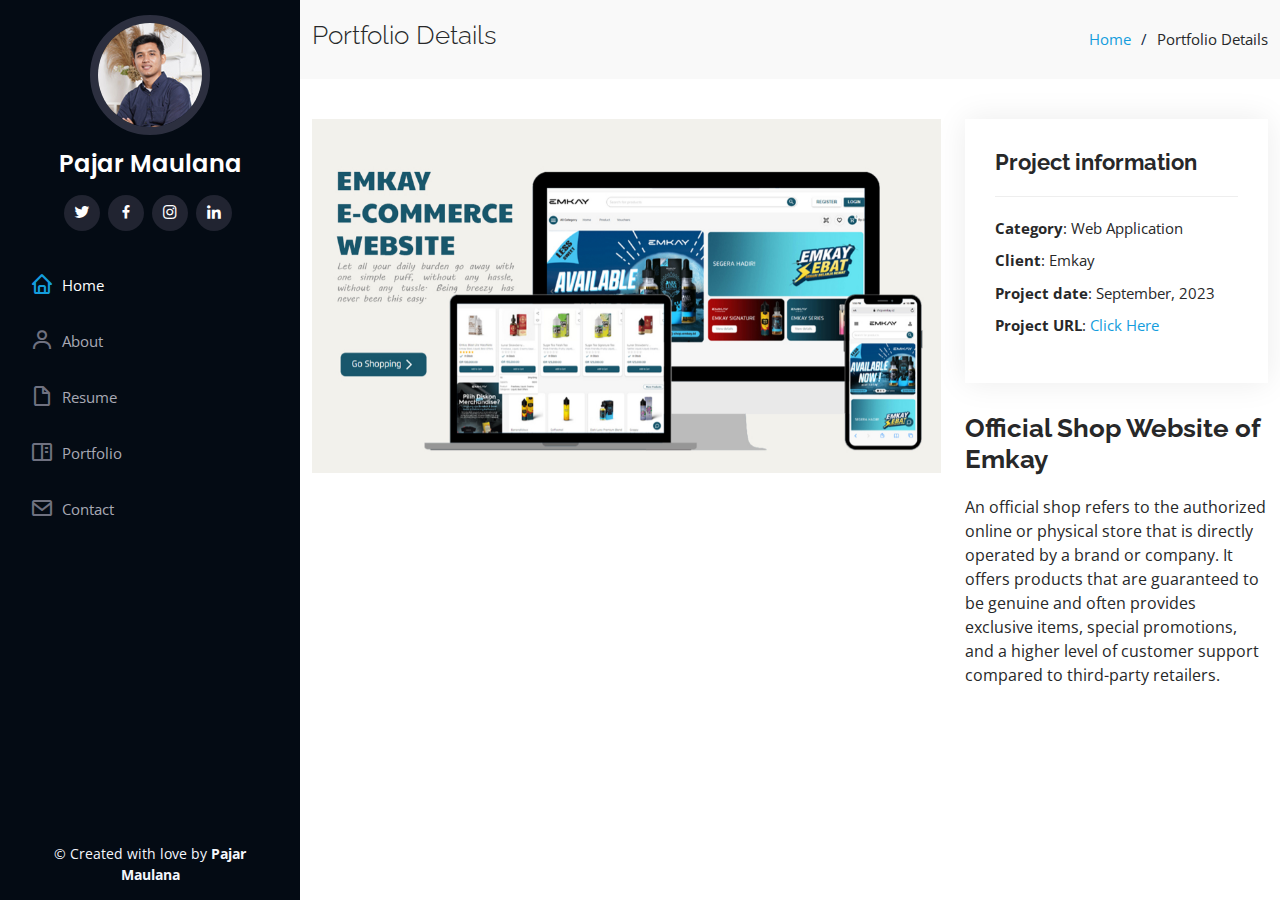
<file: portfolio-shop-emkay.html>
<!DOCTYPE html>
<html lang="en">

<head>
  <meta charset="utf-8">
  <meta content="width=device-width, initial-scale=1.0" name="viewport">

  <title>Portfolio Details</title>
  <meta content="" name="description">
  <meta content="" name="keywords">

  <!-- Favicons -->
  <link href="assets/img/favicon.png" rel="icon">
  <link href="assets/img/apple-touch-icon.png" rel="apple-touch-icon">

  <!-- Google Fonts -->
  <link
    href="https://fonts.googleapis.com/css?family=Open+Sans:300,300i,400,400i,600,600i,700,700i|Raleway:300,300i,400,400i,500,500i,600,600i,700,700i|Poppins:300,300i,400,400i,500,500i,600,600i,700,700i"
    rel="stylesheet">

  <!-- Vendor CSS Files -->
  <link href="assets/vendor/aos/aos.css" rel="stylesheet">
  <link href="assets/vendor/bootstrap/css/bootstrap.min.css" rel="stylesheet">
  <link href="assets/vendor/bootstrap-icons/bootstrap-icons.css" rel="stylesheet">
  <link href="assets/vendor/boxicons/css/boxicons.min.css" rel="stylesheet">
  <link href="assets/vendor/glightbox/css/glightbox.min.css" rel="stylesheet">
  <link href="assets/vendor/swiper/swiper-bundle.min.css" rel="stylesheet">

  <!-- Template Main CSS File -->
  <link href="assets/css/style.css" rel="stylesheet">

  <!-- =======================================================
  * Template Name: iPortfolio - v3.8.1
  * Template URL: https://bootstrapmade.com/iportfolio-bootstrap-portfolio-websites-template/
  * Author: BootstrapMade.com
  * License: https://bootstrapmade.com/license/
  ======================================================== -->
</head>

<body>

  <!-- ======= Mobile nav toggle button ======= -->
  <i class="bi bi-list mobile-nav-toggle d-xl-none"></i>

  <!-- ======= Header ======= -->
  <header id="header">
    <div class="d-flex flex-column">

      <div class="profile">
        <img src="assets/img/pp.jpg" alt="" class="img-fluid rounded-circle">
        <h1 class="text-light"><a href="index.html">Pajar Maulana</a></h1>
        <div class="social-links mt-3 text-center">
          <a href="https://twitter.com/FajarMaulana19_?s=08" class="twitter"><i class="bx bxl-twitter"></i></a>
          <a href="https://www.facebook.com/fajar.maulana190" class="facebook"><i class="bx bxl-facebook"></i></a>
          <a href="https://www.instagram.com/fajarmaulanaa._" class="instagram"><i class="bx bxl-instagram"></i></a>
          <a href="https://www.linkedin.com/in/fajar-maulana-2773b8246" class="linkedin"><i
              class="bx bxl-linkedin"></i></a>
        </div>
      </div>

      <nav id="navbar" class="nav-menu navbar">
        <ul>
          <li><a href="index.html" class="nav-link scrollto active"><i class="bx bx-home"></i> <span>Home</span></a>
          </li>
          <li><a href="index.html" class="nav-link scrollto"><i class="bx bx-user"></i> <span>About</span></a></li>
          <li><a href="index.html" class="nav-link scrollto"><i class="bx bx-file-blank"></i> <span>Resume</span></a>
          </li>
          <li><a href="index.html" class="nav-link scrollto"><i class="bx bx-book-content"></i>
              <span>Portfolio</span></a></li>
          <!-- <li><a href="index.html/#services" class="nav-link scrollto"><i class="bx bx-server"></i> <span>Services</span></a></li> -->
          <li><a href="index.html" class="nav-link scrollto"><i class="bx bx-envelope"></i> <span>Contact</span></a>
          </li>
        </ul>
      </nav><!-- .nav-menu -->
    </div>
  </header><!-- End Header -->

  <main id="main">

    <!-- ======= Breadcrumbs ======= -->
    <section id="breadcrumbs" class="breadcrumbs">
      <div class="container">

        <div class="d-flex justify-content-between align-items-center">
          <h2>Portfolio Details</h2>
          <ol>
            <li><a href="index.html">Home</a></li>
            <li>Portfolio Details</li>
          </ol>
        </div>

      </div>
    </section><!-- End Breadcrumbs -->

    <!-- ======= Portfolio Details Section ======= -->
    <section id="portfolio-details" class="portfolio-details">
      <div class="container">

        <div class="row gy-4">

          <div class="col-lg-8">
            <div class="portfolio-details-slider swiper">
              <div class="swiper-wrapper align-items-center">

                <div class="swiper-slide">
                  <img src="assets/img/portfolio/emkay/ecommerce/e-commerce-website.jpg" alt="">
                </div>

              </div>
              <div class="swiper-pagination"></div>
            </div>
          </div>

          <div class="col-lg-4">
            <div class="portfolio-info">
              <h3>Project information</h3>
              <ul>
                <li><strong>Category</strong>: Web Application</li>
                <li><strong>Client</strong>: Emkay </li>
                <li><strong>Project date</strong>: September, 2023</li>
                <li><strong>Project URL</strong>: <a href="https://shop.emkay.id">Click
                    Here</a></li>
              </ul>
            </div>
            <div class="portfolio-description">
              <h2>Official Shop Website of Emkay</h2>
              <p>
                An official shop refers to the authorized online or physical store that is directly operated by a brand
                or company.
                It offers products that are guaranteed to be genuine and often provides exclusive items, special
                promotions, and a higher level of customer support compared to third-party retailers.
              </p>
            </div>
          </div>

        </div>

      </div>
    </section><!-- End Portfolio Details Section -->

  </main><!-- End #main -->

  <!-- ======= Footer ======= -->
  <footer id="footer">
    <div class="container">
      <div class="copyright">
        &copy; Created with love by <strong><span>Pajar Maulana</span></strong>
      </div>
    </div>
  </footer><!-- End  Footer -->

  <a href="#" class="back-to-top d-flex align-items-center justify-content-center"><i
      class="bi bi-arrow-up-short"></i></a>

  <!-- Vendor JS Files -->
  <script src="assets/vendor/purecounter/purecounter_vanilla.js"></script>
  <script src="assets/vendor/aos/aos.js"></script>
  <script src="assets/vendor/bootstrap/js/bootstrap.bundle.min.js"></script>
  <script src="assets/vendor/glightbox/js/glightbox.min.js"></script>
  <script src="assets/vendor/isotope-layout/isotope.pkgd.min.js"></script>
  <script src="assets/vendor/swiper/swiper-bundle.min.js"></script>
  <script src="assets/vendor/typed.js/typed.min.js"></script>
  <script src="assets/vendor/waypoints/noframework.waypoints.js"></script>
  <script src="assets/vendor/php-email-form/validate.js"></script>

  <!-- Template Main JS File -->
  <script src="assets/js/main.js"></script>

</body>

</html>
</file>
<file: assets/css/style.css>
/**
* Template Name: iPortfolio - v3.8.1
* Template URL: https://bootstrapmade.com/iportfolio-bootstrap-portfolio-websites-template/
* Author: BootstrapMade.com
* License: https://bootstrapmade.com/license/
*/

/*--------------------------------------------------------------
# General
--------------------------------------------------------------*/
body {
  font-family: "Open Sans", sans-serif;
  color: #272829;
}

a {
  color: #149ddd;
  text-decoration: none;
}

a:hover {
  color: #37b3ed;
  text-decoration: none;
}

h1,
h2,
h3,
h4,
h5,
h6 {
  font-family: "Raleway", sans-serif;
}

/*--------------------------------------------------------------
# Back to top button
--------------------------------------------------------------*/
.back-to-top {
  position: fixed;
  visibility: hidden;
  opacity: 0;
  right: 15px;
  bottom: 15px;
  z-index: 996;
  background: #149ddd;
  width: 40px;
  height: 40px;
  border-radius: 50px;
  transition: all 0.4s;
}

.back-to-top i {
  font-size: 28px;
  color: #fff;
  line-height: 0;
}

.back-to-top:hover {
  background: #2eafec;
  color: #fff;
}

.back-to-top.active {
  visibility: visible;
  opacity: 1;
}

/*--------------------------------------------------------------
# Header
--------------------------------------------------------------*/
#header {
  position: fixed;
  top: 0;
  left: 0;
  bottom: 0;
  width: 300px;
  transition: all ease-in-out 0.5s;
  z-index: 9997;
  transition: all 0.5s;
  padding: 0 15px;
  background: #040b14;
  overflow-y: auto;
}

#header .profile img {
  margin: 15px auto;
  display: block;
  width: 120px;
  border: 8px solid #2c2f3f;
}

#header .profile h1 {
  font-size: 24px;
  margin: 0;
  padding: 0;
  font-weight: 600;
  -moz-text-align-last: center;
  text-align-last: center;
  font-family: "Poppins", sans-serif;
}

#header .profile h1 a,
#header .profile h1 a:hover {
  color: #fff;
  text-decoration: none;
}

#header .profile .social-links a {
  font-size: 18px;
  display: inline-block;
  background: #212431;
  color: #fff;
  line-height: 1;
  padding: 8px 0;
  margin-right: 4px;
  border-radius: 50%;
  text-align: center;
  width: 36px;
  height: 36px;
  transition: 0.3s;
}

#header .profile .social-links a:hover {
  background: #149ddd;
  color: #fff;
  text-decoration: none;
}

#main {
  margin-left: 300px;
}

@media (max-width: 1199px) {
  #header {
    left: -300px;
  }

  #main {
    margin-left: 0;
  }
}

/*--------------------------------------------------------------
# Navigation Menu
--------------------------------------------------------------*/
/* Desktop Navigation */
.nav-menu {
  padding: 30px 0 0 0;
}

.nav-menu * {
  margin: 0;
  padding: 0;
  list-style: none;
}

.nav-menu>ul>li {
  position: relative;
  white-space: nowrap;
}

.nav-menu a,
.nav-menu a:focus {
  display: flex;
  align-items: center;
  color: #a8a9b4;
  padding: 12px 15px;
  margin-bottom: 8px;
  transition: 0.3s;
  font-size: 15px;
}

.nav-menu a i,
.nav-menu a:focus i {
  font-size: 24px;
  padding-right: 8px;
  color: #6f7180;
}

.nav-menu a:hover,
.nav-menu .active,
.nav-menu .active:focus,
.nav-menu li:hover>a {
  text-decoration: none;
  color: #fff;
}

.nav-menu a:hover i,
.nav-menu .active i,
.nav-menu .active:focus i,
.nav-menu li:hover>a i {
  color: #149ddd;
}

/* Mobile Navigation */
.mobile-nav-toggle {
  position: fixed;
  right: 15px;
  top: 15px;
  z-index: 9998;
  border: 0;
  font-size: 24px;
  transition: all 0.4s;
  outline: none !important;
  background-color: #149ddd;
  color: #fff;
  width: 40px;
  height: 40px;
  display: inline-flex;
  align-items: center;
  justify-content: center;
  line-height: 0;
  border-radius: 50px;
  cursor: pointer;
}

.mobile-nav-active {
  overflow: hidden;
}

.mobile-nav-active #header {
  left: 0;
}

/*--------------------------------------------------------------
# Hero Section
--------------------------------------------------------------*/
#hero {
  width: 100%;
  height: 100vh;
  background: url("../img/hero-bg.jpg") top center;
  background-size: cover;
}

#hero:before {
  content: "";
  background: rgba(5, 13, 24, 0.3);
  position: absolute;
  bottom: 0;
  top: 0;
  left: 0;
  right: 0;
  z-index: 1;
}

#hero .hero-container {
  position: relative;
  z-index: 2;
  min-width: 300px;
  margin-left: 3px;
}

#hero h1 {
  margin: 0 0 10px 0;
  font-size: 64px;
  font-weight: 700;
  line-height: 56px;
  color: #fff;
}

#hero p {
  color: #fff;
  margin-bottom: 50px;
  font-size: 26px;
  font-family: "Poppins", sans-serif;
}

#hero p span {
  color: #fff;
  padding-bottom: 4px;
  letter-spacing: 1px;
  border-bottom: 3px solid #149ddd;
}

@media (min-width: 1024px) {
  #hero {
    background-attachment: fixed;
  }

  #hero h1 {
    margin-left: 300px;

  }

  #hero p {
    margin-left: 300px;
    color: #fff;
    margin-bottom: 50px;
    font-size: 26px;
    font-family: "Poppins", sans-serif;
  }

  #hero h2 {
    margin-left: 300px;
  }
}

@media (max-width: 768px) {
  #hero h1 {
    font-size: 28px;
    line-height: 36px;
  }

  #hero h2 {
    font-size: 18px;
    line-height: 24px;
    margin-bottom: 30px;
  }
}

/*--------------------------------------------------------------
# Sections General
--------------------------------------------------------------*/
section {
  padding: 60px 0;
  overflow: hidden;
}

.section-bg {
  background: #f5f8fd;
}

.section-title {
  padding-bottom: 30px;
}

.section-title h2 {
  font-size: 32px;
  font-weight: bold;
  margin-bottom: 20px;
  padding-bottom: 20px;
  position: relative;
  color: #173b6c;
}

.section-title h2::after {
  content: "";
  position: absolute;
  display: block;
  width: 50px;
  height: 3px;
  background: #149ddd;
  bottom: 0;
  left: 0;
}

.section-title p {
  margin-bottom: 0;
}

/*--------------------------------------------------------------
# About
--------------------------------------------------------------*/
.about .content h3 {
  font-weight: 700;
  font-size: 26px;
  color: #173b6c;
}

.about .content ul {
  list-style: none;
  padding: 0;
}

.about .content ul li {
  margin-bottom: 20px;
  display: flex;
  align-items: center;
}

.about .content ul strong {
  margin-right: 10px;
}

.about .content ul i {
  font-size: 16px;
  margin-right: 5px;
  color: #149ddd;
  line-height: 0;
}

.about .content p:last-child {
  margin-bottom: 0;
}

/*--------------------------------------------------------------
# Facts
--------------------------------------------------------------*/
.facts {
  padding-bottom: 30px;
}

.facts .count-box {
  padding: 30px;
  width: 100%;
}

.facts .count-box i {
  display: block;
  font-size: 44px;
  color: #149ddd;
  float: left;
  line-height: 0;
}

.facts .count-box span {
  font-size: 48px;
  line-height: 40px;
  display: block;
  font-weight: 700;
  color: #050d18;
  margin-left: 60px;
}

.facts .count-box p {
  padding: 15px 0 0 0;
  margin: 0 0 0 60px;
  font-family: "Raleway", sans-serif;
  font-size: 14px;
  color: #122f57;
}

.facts .count-box a {
  font-weight: 600;
  display: block;
  margin-top: 20px;
  color: #122f57;
  font-size: 15px;
  font-family: "Poppins", sans-serif;
  transition: ease-in-out 0.3s;
}

.facts .count-box a:hover {
  color: #1f5297;
}

/*--------------------------------------------------------------
# Akills
--------------------------------------------------------------*/
.skills .progress {
  height: 60px;
  display: block;
  background: none;
  border-radius: 0;
}

.skills .progress .skill {
  padding: 0;
  margin: 0 0 6px 0;
  text-transform: uppercase;
  display: block;
  font-weight: 600;
  font-family: "Poppins", sans-serif;
  color: #050d18;
}

.skills .progress .skill .val {
  float: right;
  font-style: normal;
}

.skills .progress-bar-wrap {
  background: #dce8f8;
  height: 10px;
}

.skills .progress-bar {
  width: 1px;
  height: 10px;
  transition: 0.9s;
  background-color: #149ddd;
}

/*--------------------------------------------------------------
# Resume
--------------------------------------------------------------*/
.resume .resume-title {
  font-size: 26px;
  font-weight: 700;
  margin-top: 20px;
  margin-bottom: 20px;
  color: #050d18;
}

.resume .resume-item {
  padding: 0 0 20px 20px;
  margin-top: -2px;
  border-left: 2px solid #1f5297;
  position: relative;
}

.resume .resume-item h4 {
  line-height: 18px;
  font-size: 18px;
  font-weight: 600;
  text-transform: uppercase;
  font-family: "Poppins", sans-serif;
  color: #050d18;
  margin-bottom: 10px;
}

.resume .resume-item h5 {
  font-size: 16px;
  background: #e4edf9;
  padding: 5px 15px;
  display: inline-block;
  font-weight: 600;
  margin-bottom: 10px;
}

.resume .resume-item ul {
  padding-left: 20px;
}

.resume .resume-item ul li {
  padding-bottom: 10px;
}

.resume .resume-item:last-child {
  padding-bottom: 0;
}

.resume .resume-item::before {
  content: "";
  position: absolute;
  width: 16px;
  height: 16px;
  border-radius: 50px;
  left: -9px;
  top: 0;
  background: #fff;
  border: 2px solid #1f5297;
}

/*--------------------------------------------------------------
# Portfolio
--------------------------------------------------------------*/
.portfolio .portfolio-item {
  margin-bottom: 30px;
}

.portfolio #portfolio-flters {
  padding: 0;
  margin: 0 auto 35px auto;
  list-style: none;
  text-align: center;
  background: #fff;
  border-radius: 50px;
  padding: 2px 15px;
}

.portfolio #portfolio-flters li {
  cursor: pointer;
  display: inline-block;
  padding: 10px 15px 8px 15px;
  font-size: 14px;
  font-weight: 600;
  line-height: 1;
  text-transform: uppercase;
  color: #272829;
  margin-bottom: 5px;
  transition: all 0.3s ease-in-out;
}

.portfolio #portfolio-flters li:hover,
.portfolio #portfolio-flters li.filter-active {
  color: #149ddd;
}

.portfolio #portfolio-flters li:last-child {
  margin-right: 0;
}

.portfolio .portfolio-wrap {
  transition: 0.3s;
  position: relative;
  overflow: hidden;
  z-index: 1;
}

.portfolio .portfolio-wrap::before {
  content: "";
  background: rgba(255, 255, 255, 0.5);
  position: absolute;
  left: 0;
  right: 0;
  top: 0;
  bottom: 0;
  transition: all ease-in-out 0.3s;
  z-index: 2;
  opacity: 0;
}

.portfolio .portfolio-wrap .portfolio-links {
  opacity: 1;
  left: 0;
  right: 0;
  bottom: -60px;
  z-index: 3;
  position: absolute;
  transition: all ease-in-out 0.3s;
  display: flex;
  justify-content: center;
}

.portfolio .portfolio-wrap .portfolio-links a {
  color: #fff;
  font-size: 28px;
  text-align: center;
  background: rgba(20, 157, 221, 0.75);
  transition: 0.3s;
  width: 50%;
}

.portfolio .portfolio-wrap .portfolio-links a:hover {
  background: rgba(20, 157, 221, 0.95);
}

.portfolio .portfolio-wrap .portfolio-links a+a {
  border-left: 1px solid #37b3ed;
}

.portfolio .portfolio-wrap:hover::before {
  top: 0;
  left: 0;
  right: 0;
  bottom: 0;
  opacity: 1;
}

.portfolio .portfolio-wrap:hover .portfolio-links {
  opacity: 1;
  bottom: 0;
}

/*--------------------------------------------------------------
# Portfolio Details
--------------------------------------------------------------*/
.portfolio-details {
  padding-top: 40px;
}

.portfolio-details .portfolio-details-slider img {
  width: 100%;
}

.portfolio-details .portfolio-details-slider .swiper-pagination {
  margin-top: 20px;
  position: relative;
}

.portfolio-details .portfolio-details-slider .swiper-pagination .swiper-pagination-bullet {
  width: 12px;
  height: 12px;
  background-color: #fff;
  opacity: 1;
  border: 1px solid #149ddd;
}

.portfolio-details .portfolio-details-slider .swiper-pagination .swiper-pagination-bullet-active {
  background-color: #149ddd;
}

.portfolio-details .portfolio-info {
  padding: 30px;
  box-shadow: 0px 0 30px rgba(5, 13, 24, 0.08);
}

.portfolio-details .portfolio-info h3 {
  font-size: 22px;
  font-weight: 700;
  margin-bottom: 20px;
  padding-bottom: 20px;
  border-bottom: 1px solid #eee;
}

.portfolio-details .portfolio-info ul {
  list-style: none;
  padding: 0;
  font-size: 15px;
}

.portfolio-details .portfolio-info ul li+li {
  margin-top: 10px;
}

.portfolio-details .portfolio-description {
  padding-top: 30px;
}

.portfolio-details .portfolio-description h2 {
  font-size: 26px;
  font-weight: 700;
  margin-bottom: 20px;
}

.portfolio-details .portfolio-description p {
  padding: 0;
}

/*--------------------------------------------------------------
# Services
--------------------------------------------------------------*/
.services .icon-box {
  margin-bottom: 20px;
}

.services .icon {
  float: left;
  display: flex;
  align-items: center;
  justify-content: center;
  width: 54px;
  height: 54px;
  background: #149ddd;
  border-radius: 50%;
  transition: 0.5s;
  border: 1px solid #149ddd;
}

.services .icon i {
  color: #fff;
  font-size: 24px;
  line-height: 0;
}

.services .icon-box:hover .icon {
  background: #fff;
}

.services .icon-box:hover .icon i {
  color: #149ddd;
}

.services .title {
  margin-left: 80px;
  font-weight: 700;
  margin-bottom: 15px;
  font-size: 18px;
}

.services .title a {
  color: #343a40;
}

.services .title a:hover {
  color: #149ddd;
}

.services .description {
  margin-left: 80px;
  line-height: 24px;
  font-size: 14px;
}

/*--------------------------------------------------------------
# Testimonials
--------------------------------------------------------------*/
.testimonials .testimonials-carousel,
.testimonials .testimonials-slider {
  overflow: hidden;
}

.testimonials .testimonial-item {
  box-sizing: content-box;
  text-align: center;
  min-height: 320px;
}

.testimonials .testimonial-item .testimonial-img {
  width: 90px;
  border-radius: 50%;
  margin: 0 auto;
}

.testimonials .testimonial-item h3 {
  font-size: 18px;
  font-weight: bold;
  margin: 10px 0 5px 0;
  color: #111;
}

.testimonials .testimonial-item h4 {
  font-size: 14px;
  color: #999;
  margin: 0;
}

.testimonials .testimonial-item .quote-icon-left,
.testimonials .testimonial-item .quote-icon-right {
  color: #c3e8fa;
  font-size: 26px;
}

.testimonials .testimonial-item .quote-icon-left {
  display: inline-block;
  left: -5px;
  position: relative;
}

.testimonials .testimonial-item .quote-icon-right {
  display: inline-block;
  right: -5px;
  position: relative;
  top: 10px;
}

.testimonials .testimonial-item p {
  font-style: italic;
  margin: 0 15px 15px 15px;
  padding: 20px;
  background: #fff;
  position: relative;
  margin-bottom: 35px;
  border-radius: 6px;
  box-shadow: 0px 2px 15px rgba(0, 0, 0, 0.1);
}

.testimonials .testimonial-item p::after {
  content: "";
  width: 0;
  height: 0;
  border-top: 20px solid #fff;
  border-right: 20px solid transparent;
  border-left: 20px solid transparent;
  position: absolute;
  bottom: -20px;
  left: calc(50% - 20px);
}

.testimonials .swiper-pagination {
  margin-top: 20px;
  position: relative;
}

.testimonials .swiper-pagination .swiper-pagination-bullet {
  width: 12px;
  height: 12px;
  background-color: #fff;
  opacity: 1;
  border: 1px solid #149ddd;
}

.testimonials .swiper-pagination .swiper-pagination-bullet-active {
  background-color: #149ddd;
}

/*--------------------------------------------------------------
# Contact
--------------------------------------------------------------*/
.contact {
  padding-bottom: 130px;
}

.contact .info {
  padding: 30px;
  background: #fff;
  width: 100%;
  box-shadow: 0 0 24px 0 rgba(0, 0, 0, 0.12);
}

.contact .info i {
  font-size: 20px;
  color: #149ddd;
  float: left;
  width: 44px;
  height: 44px;
  background: #dff3fc;
  display: flex;
  justify-content: center;
  align-items: center;
  border-radius: 50px;
  transition: all 0.3s ease-in-out;
}

.contact .info h4 {
  padding: 0 0 0 60px;
  font-size: 22px;
  font-weight: 600;
  margin-bottom: 5px;
  color: #050d18;
}

.contact .info p {
  padding: 0 0 10px 60px;
  margin-bottom: 20px;
  font-size: 14px;
  color: #173b6c;
}

.contact .info .email p {
  padding-top: 5px;
}

.contact .info .social-links {
  padding-left: 60px;
}

.contact .info .social-links a {
  font-size: 18px;
  display: inline-block;
  background: #333;
  color: #fff;
  line-height: 1;
  padding: 8px 0;
  border-radius: 50%;
  text-align: center;
  width: 36px;
  height: 36px;
  transition: 0.3s;
  margin-right: 10px;
}

.contact .info .social-links a:hover {
  background: #149ddd;
  color: #fff;
}

.contact .info .email:hover i,
.contact .info .address:hover i,
.contact .info .phone:hover i {
  background: #149ddd;
  color: #fff;
}

.contact .php-email-form {
  width: 100%;
  padding: 30px;
  background: #fff;
  box-shadow: 0 0 24px 0 rgba(0, 0, 0, 0.12);
}

.contact .php-email-form .form-group {
  padding-bottom: 8px;
}

.contact .php-email-form .validate {
  display: none;
  color: red;
  margin: 0 0 15px 0;
  font-weight: 400;
  font-size: 13px;
}

.contact .php-email-form .error-message {
  display: none;
  color: #fff;
  background: #ed3c0d;
  text-align: left;
  padding: 15px;
  font-weight: 600;
}

.contact .php-email-form .error-message br+br {
  margin-top: 25px;
}

.contact .php-email-form .sent-message {
  display: none;
  color: #fff;
  background: #18d26e;
  text-align: center;
  padding: 15px;
  font-weight: 600;
}

.contact .php-email-form .loading {
  display: none;
  background: #fff;
  text-align: center;
  padding: 15px;
}

.contact .php-email-form .loading:before {
  content: "";
  display: inline-block;
  border-radius: 50%;
  width: 24px;
  height: 24px;
  margin: 0 10px -6px 0;
  border: 3px solid #18d26e;
  border-top-color: #eee;
  -webkit-animation: animate-loading 1s linear infinite;
  animation: animate-loading 1s linear infinite;
}

.contact .php-email-form .form-group {
  margin-bottom: 15px;
}

.contact .php-email-form label {
  padding-bottom: 8px;
}

.contact .php-email-form input,
.contact .php-email-form textarea {
  border-radius: 0;
  box-shadow: none;
  font-size: 14px;
}

.contact .php-email-form input {
  height: 44px;
}

.contact .php-email-form textarea {
  padding: 10px 15px;
}

.contact .php-email-form button[type=submit] {
  background: #149ddd;
  border: 0;
  padding: 10px 24px;
  color: #fff;
  transition: 0.4s;
  border-radius: 4px;
}

.contact .php-email-form button[type=submit]:hover {
  background: #37b3ed;
}

@-webkit-keyframes animate-loading {
  0% {
    transform: rotate(0deg);
  }

  100% {
    transform: rotate(360deg);
  }
}

@keyframes animate-loading {
  0% {
    transform: rotate(0deg);
  }

  100% {
    transform: rotate(360deg);
  }
}

/*--------------------------------------------------------------
# Breadcrumbs
--------------------------------------------------------------*/
.breadcrumbs {
  padding: 20px 0;
  background: #f9f9f9;
}

.breadcrumbs h2 {
  font-size: 26px;
  font-weight: 300;
}

.breadcrumbs ol {
  display: flex;
  flex-wrap: wrap;
  list-style: none;
  padding: 0;
  margin: 0;
  font-size: 15px;
}

.breadcrumbs ol li+li {
  padding-left: 10px;
}

.breadcrumbs ol li+li::before {
  display: inline-block;
  padding-right: 10px;
  color: #0e2442;
  content: "/";
}

@media (max-width: 768px) {
  .breadcrumbs .d-flex {
    display: block !important;
  }

  .breadcrumbs ol {
    display: block;
  }

  .breadcrumbs ol li {
    display: inline-block;
  }
}

/*--------------------------------------------------------------
# Footer
--------------------------------------------------------------*/
#footer {
  padding: 15px;
  color: #f4f6fd;
  font-size: 14px;
  position: fixed;
  left: 0;
  bottom: 0;
  width: 300px;
  z-index: 9999;
  background: #040b14;
}

#footer .copyright {
  text-align: center;
}

#footer .credits {
  padding-top: 5px;
  text-align: center;
  font-size: 13px;
  color: #eaebf0;
}

@media (max-width: 1199px) {
  #footer {
    position: static;
    width: auto;
    padding-right: 20px 15px;
  }
}
</file>
